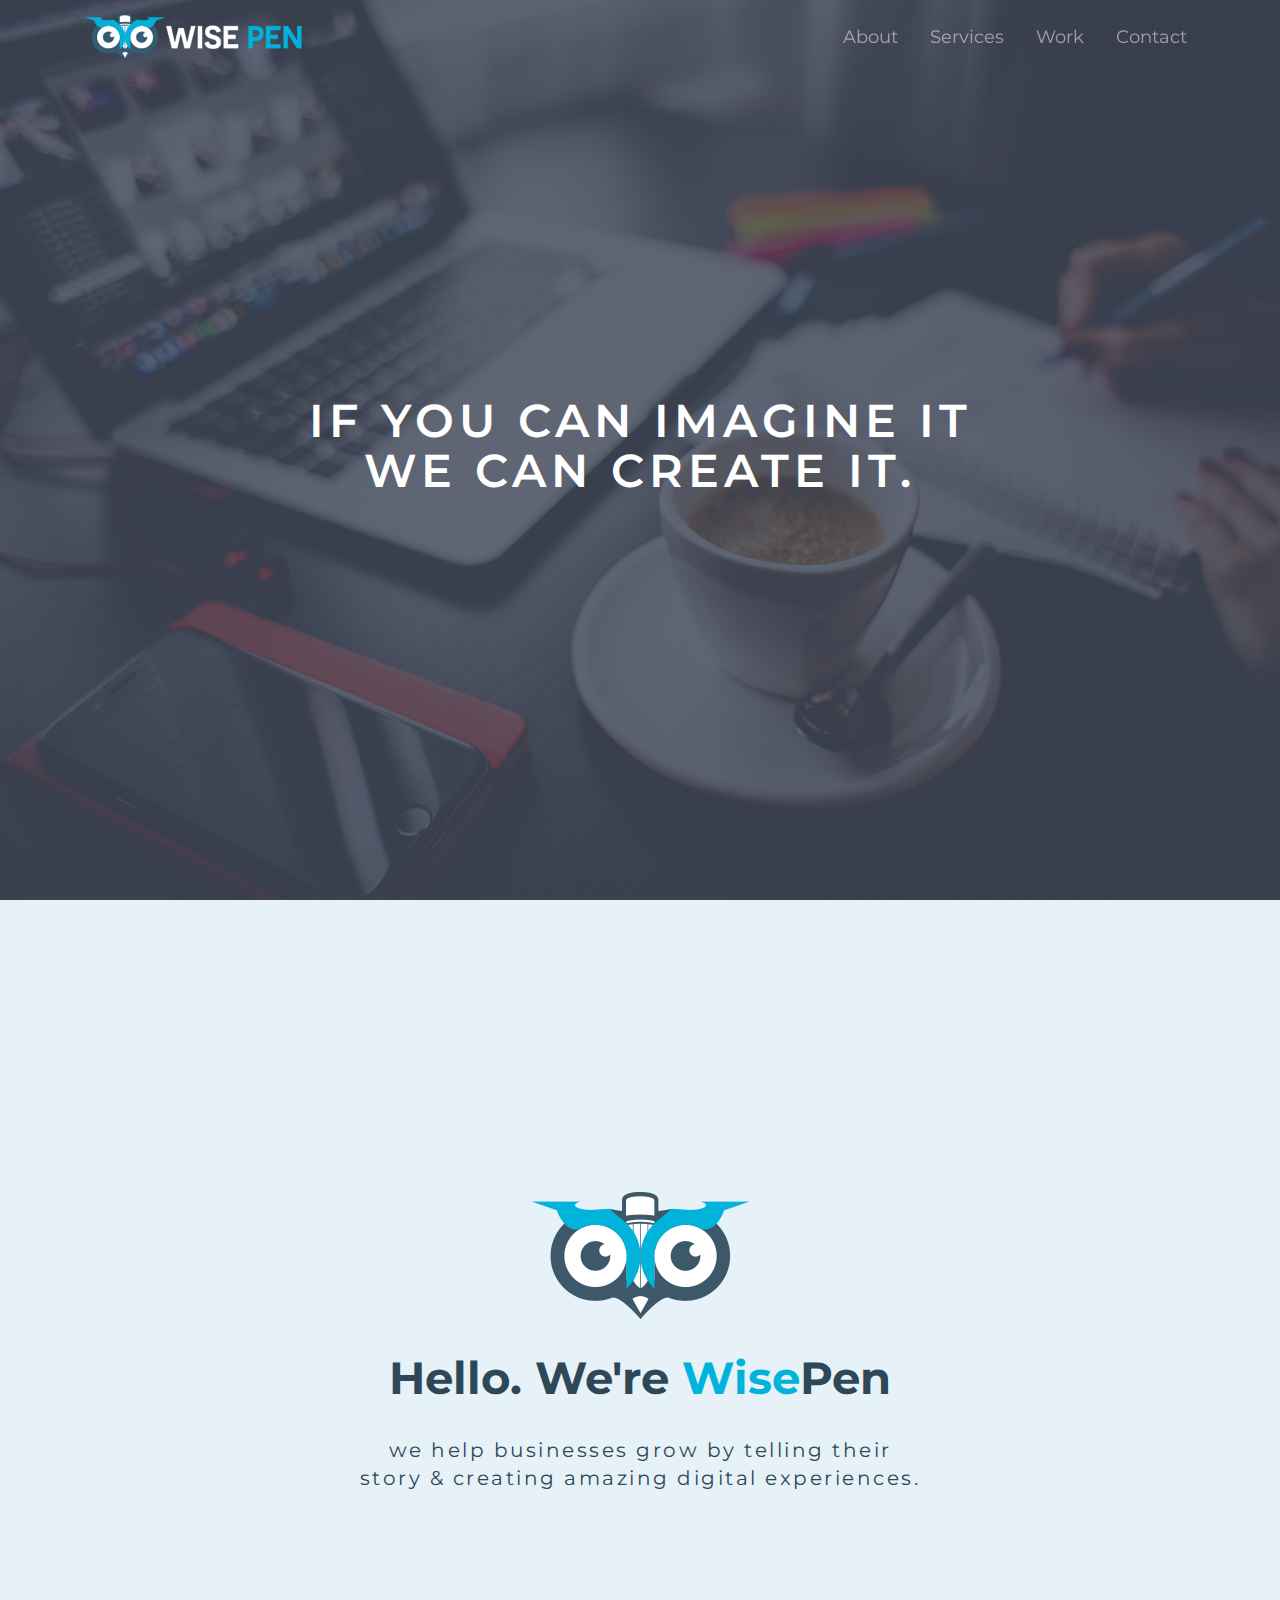
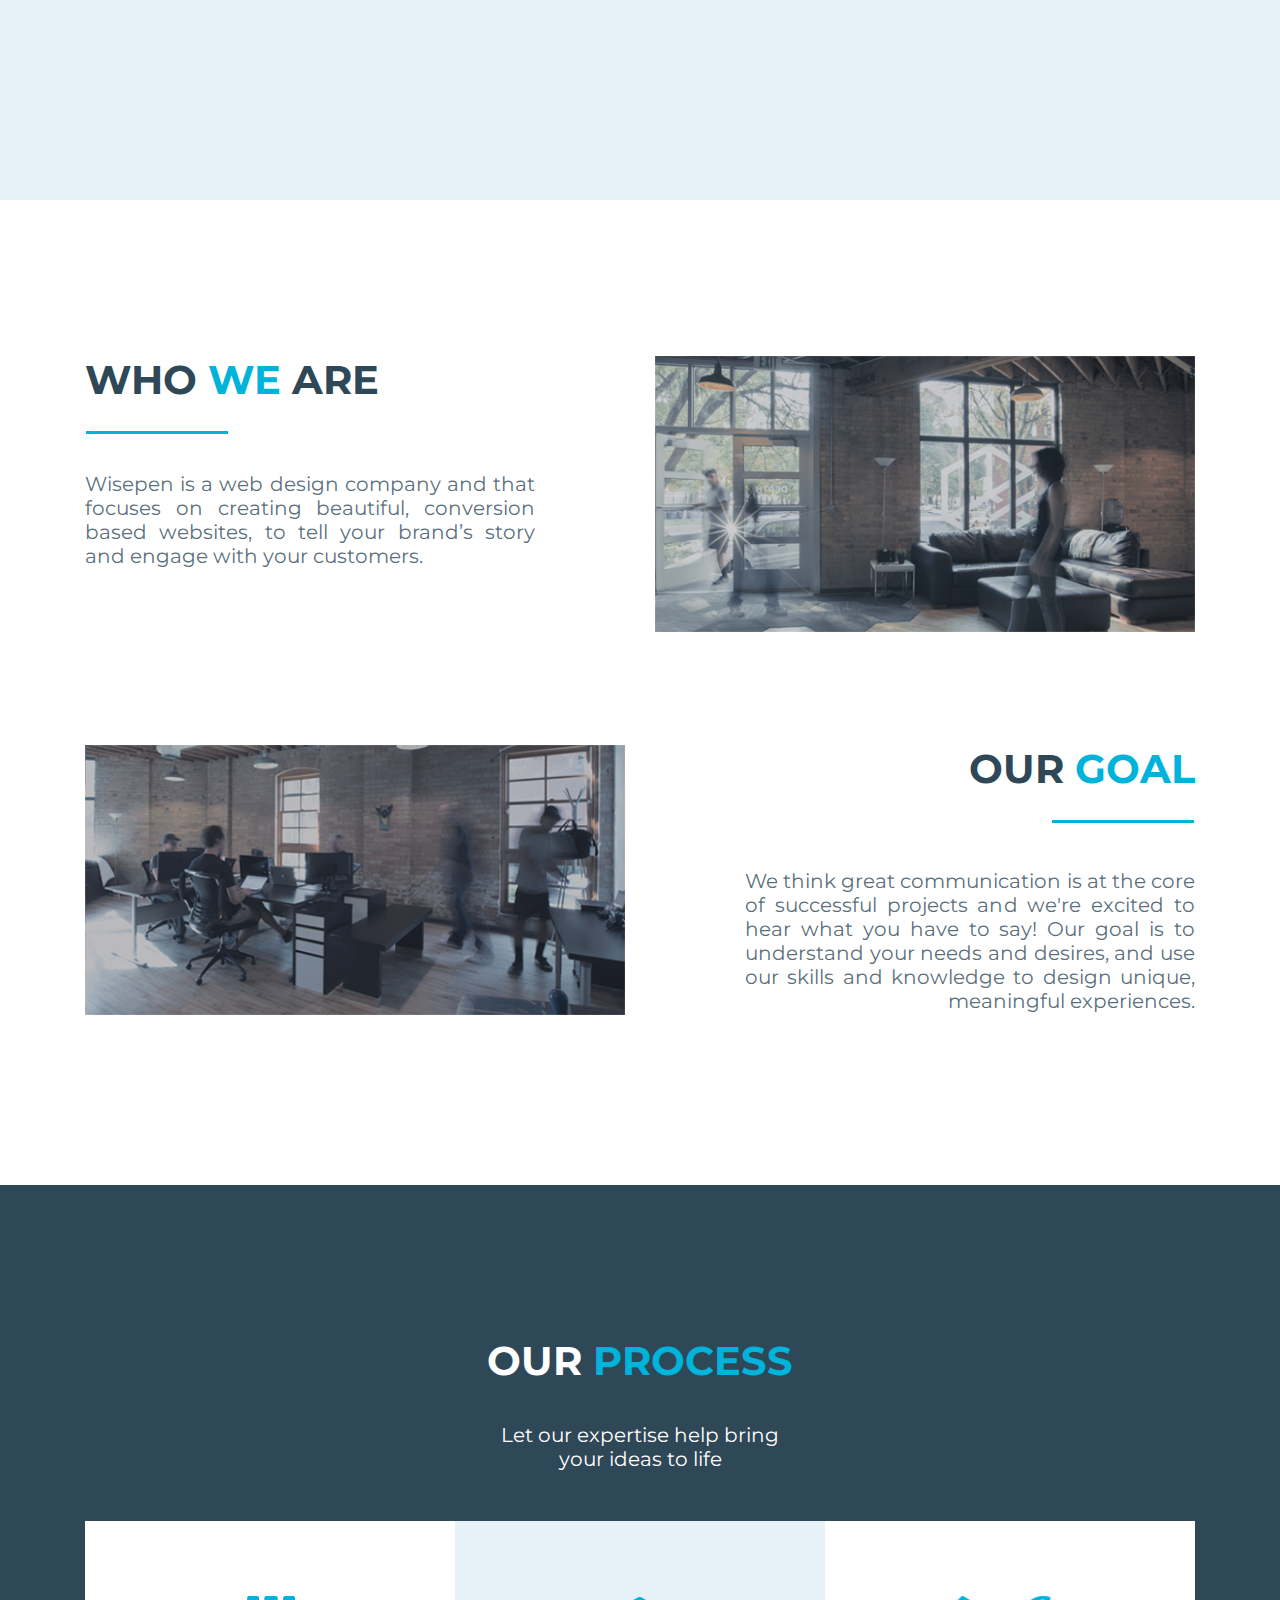
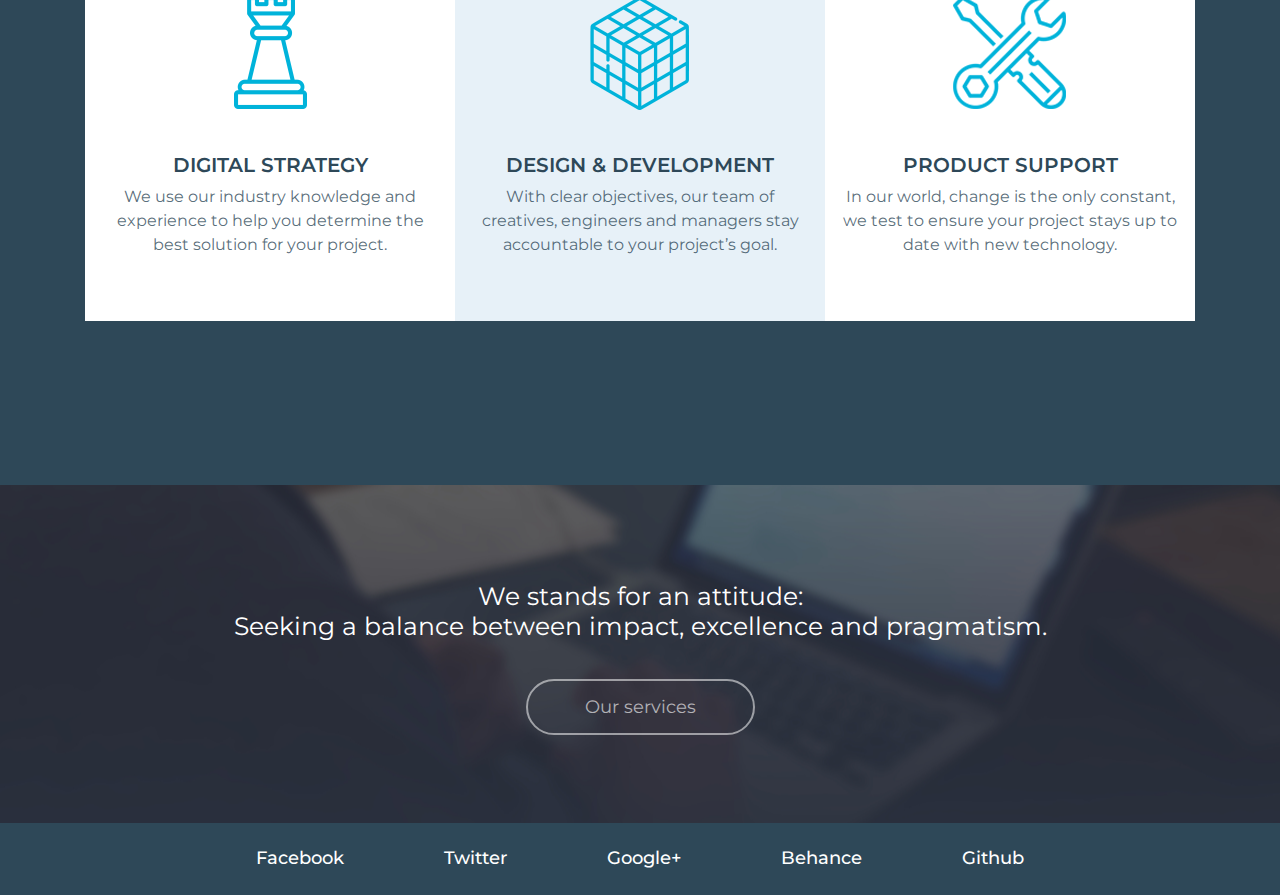
<file: index.html>
<!DOCTYPE html>
<html lang="en">

<head>
  <meta charset="UTF-8">
  <meta name="viewport" content="width=device-width, initial-scale=1.0">
  <meta http-equiv="X-UA-Compatible" content="ie=edge">
  <title>WisePen</title>
  <link rel="stylesheet" href="./css/bootstrap.min.css">
  <link rel="stylesheet" href="./css/style.css">
  <link href="https://fonts.googleapis.com/css?family=Montserrat:400,500,600,700" rel="stylesheet">
  <link rel="apple-touch-icon" sizes="57x57" href="./img/favicon/apple-icon-57x57.png">
  <link rel="apple-touch-icon" sizes="60x60" href="./img/favicon/apple-icon-60x60.png">
  <link rel="apple-touch-icon" sizes="72x72" href="./img/favicon/apple-icon-72x72.png">
  <link rel="apple-touch-icon" sizes="76x76" href="./img/favicon/apple-icon-76x76.png">
  <link rel="apple-touch-icon" sizes="114x114" href="./img/favicon/apple-icon-114x114.png">
  <link rel="apple-touch-icon" sizes="120x120" href="./img/favicon/apple-icon-120x120.png">
  <link rel="apple-touch-icon" sizes="144x144" href="./img/favicon/apple-icon-144x144.png">
  <link rel="apple-touch-icon" sizes="152x152" href="./img/favicon/apple-icon-152x152.png">
  <link rel="apple-touch-icon" sizes="180x180" href="./img/favicon/apple-icon-180x180.png">
  <link rel="icon" type="image/png" sizes="192x192" href="./img/favicon/android-icon-192x192.png">
  <link rel="icon" type="image/png" sizes="32x32" href="./img/favicon/favicon-32x32.png">
  <link rel="icon" type="image/png" sizes="96x96" href="./img/favicon/favicon-96x96.png">
  <link rel="icon" type="image/png" sizes="16x16" href="./img/favicon/favicon-16x16.png">
  <link rel="manifest" href="./img/favicon/manifest.json">
  <meta name="msapplication-TileColor" content="#ffffff">
  <meta name="msapplication-TileImage" content="./img/favicon/ms-icon-144x144.png">
  <meta name="theme-color" content="#ffffff">
</head>

<body>
  <header>
    <nav class="navbar navbar-expand-md fixed-top navbar-dark bg-dark">
      <div class="container">
        <a class="navbar-brand" href="#"><img src="./img/logo.png" alt="logo"></a>

        <button class="navbar-toggler lulu" type="button" data-toggle="collapse" data-target="#collapsibleNavbar">
          <span class="navbar-toggler-icon"></span>
          
        </button>

        <div class="collapse navbar-collapse" id="collapsibleNavbar">
          <ul class="navbar-nav ml-auto pl-sm-3 pt-0">
            <li class="nav-item pl-lg-3">
              <a class="nav-link menu" href="index.html">About</a>
            </li>
            <li class="nav-item pl-lg-3">
              <a class="nav-link" href="services.html">Services</a>
            </li>
            <li class="nav-item pl-lg-3">
              <a class="nav-link" href="work.html">Work</a>
            </li>
            <li class="nav-item pl-lg-3">
              <a class="nav-link" href="contact.html">Contact</a>
            </li>
          </ul>
        </div>
      </div>
    </nav>
  </header>

  <!-- Mở đầu trang -->
  <main>
    <section class="page1">
      <div class="container">
        <div class="row">
          <div class="col">
            <h1>IF YOU CAN IMAGINE IT<br>
              WE CAN CREATE IT.</h1>
          </div>
        </div>
      </div>
    </section>

    <section class="page2">
      <div class="container">
        <div class="row">
          <div class="col">
            <img src="./img/Logo_page2.png" alt="Logo_page2" class="img-fluid">
            <h2>Hello. We're <span>Wise</span>Pen</h2>
            <p>we help businesses grow by telling their<br>
              story & creating amazing digital experiences.</p>
          </div>
        </div>
      </div>
    </section>

    <section class="page3">
      <div class="container">
        <div class="row who">
          <div class="col-lg-6">
            <h2>WHO <span>WE</span> ARE</h2>
            <p>Wisepen is a web design company and that focuses on creating beautiful, conversion based websites, to
              tell your brand’s story and engage with your customers.</p>
          </div>
          <div class="col-lg-6 img_2">
            <img src="./img/about_2.png" alt="about_2" class="img-fluid">
          </div>
        </div>

        <div class="row goal text-right">
          <div class="col-lg-6 mb-sm-2">
            <img src="./img/about_3.png" alt="about_3" class="img-fluid">
          </div>
          <div class="col-lg-6">
            <h2>OUR <span>GOAL</span></h2>
            <p>We think great communication is at the core of successful projects and we're excited to hear what you
              have to say! Our goal is to understand your needs and desires, and use our skills and knowledge to design
              unique, meaningful experiences.</p>
          </div>
        </div>
      </div>
    </section>

    <section class="page4">
      <div class="container">
        <div class="row process">
          <div class="col">
            <h2>OUR <span>PROCESS</span></h2>
            <p>Let our expertise help bring<br>
              your ideas to life</p>
          </div>
        </div>
        <div class="row table">
          <div class="col-lg-4 table1">
            <img src="./img/strategy.png" alt="strategy" class="img-fluid">
            <h5>DIGITAL STRATEGY</h5>
            <p>We use our industry knowledge and experience to help you determine the best solution for your project.</p>
          </div>
          <div class="col-lg-4 table2">
            <img src="./img/design.png" alt="design" class="img-fluid">
            <h5>DESIGN & DEVELOPMENT</h5>
            <p>With clear objectives, our team of creatives, engineers and managers stay accountable to your project’s
              goal.</p>
          </div>
          <div class="col-lg-4 table3">
            <img src="./img/support.png" alt="support" class="img-fluid">
            <h5>PRODUCT SUPPORT</h5>
            <p>In our world, change is the only constant, we test to ensure your project stays up to date with new
              technology.</p>
          </div>
        </div>
      </div>
    </section>

    <section class="page5">
      <div class="container">
        <div class="row sentence">
          <div class="col">
            We stands for an attitude:<br>
            Seeking a balance between impact, excellence­ and pragmatism.
          </div>
        </div>
        <div class="row mt-5">
          <div class="col btn">
            <a href="services.html">Our services</a>
          </div>
        </div>
      </div>
    </section>
  </main>
  <!-- Kết thúc trang -->

  <footer class="end">
    <div class="container-fluid p-4">
    <nav>
      <ul class="nav justify-content-center">
        <li class="pl-0"><a href="#">Facebook</a></li>
        <li><a href="#">Twitter</a></li>
        <li><a href="#">Google+</a></li>
        <li><a href="#">Behance</a></li>
        <li class="pr-0"><a href="#">Github</a></li>
      </ul>
    </nav>
  </div>
  </footer>

  <script src="./js/jquery-3.3.1.slim.min.js"></script>
  <script src="./js/popper.min.js"></script>
  <script src="./js/bootstrap.min.js"></script>
  <!-- Scrolled -->
  <script>
    $(window).scroll(function () {
      $('nav').toggleClass('scrolled', $(this).scrollTop() > 5);
    });
  </script>
</body>

</html>
</file>
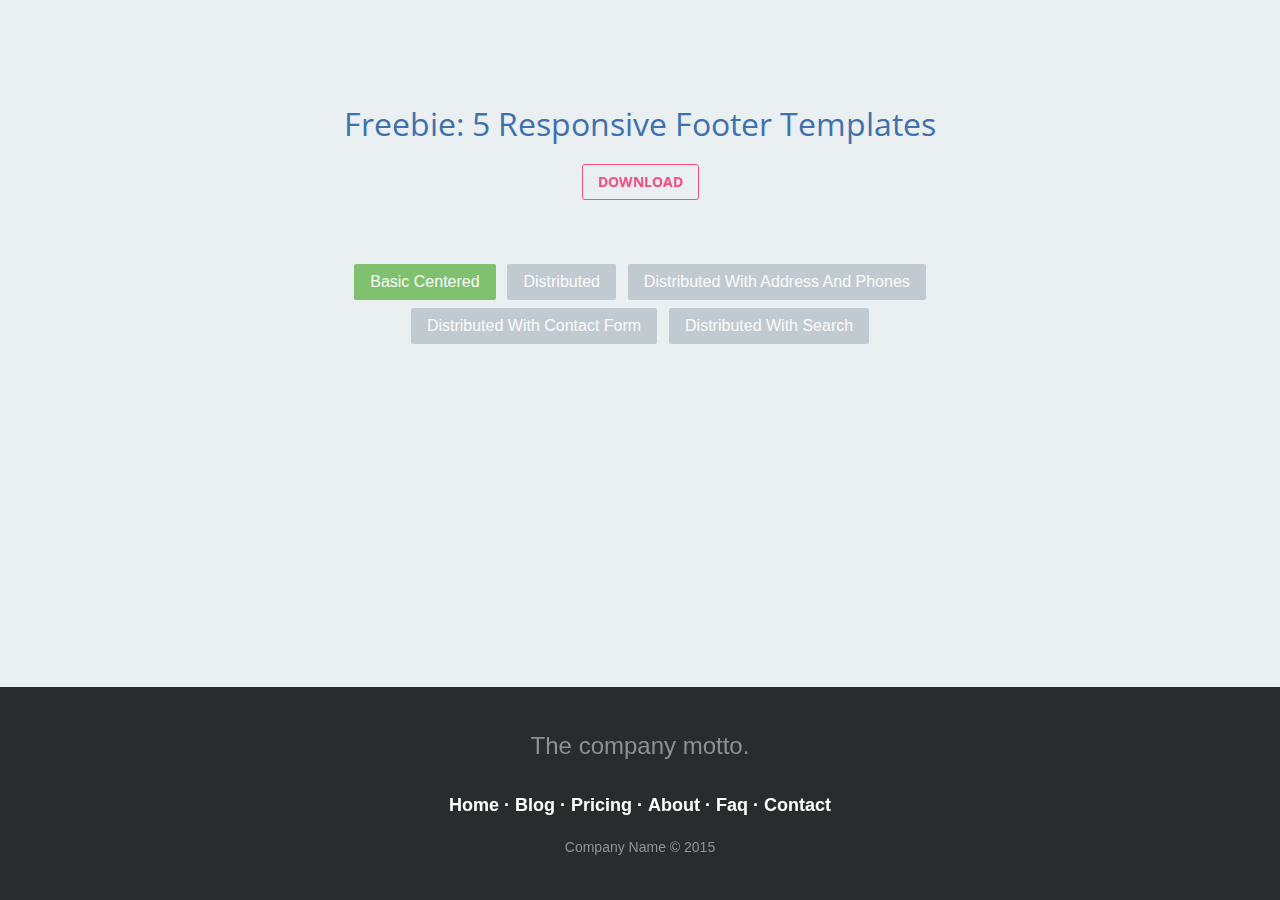
<file: freebie-footer-templates/index.html>
<!DOCTYPE html>
<html>

<head>

	<meta charset="utf-8">
	<meta http-equiv="X-UA-Compatible" content="IE=edge">
	<meta name="viewport" content="width=device-width, initial-scale=1">
	<meta name="keywords" content="footer, basic, centered, links" />

	<title>Basic, Centered Footer</title>

	<link rel="stylesheet" href="css/demo.css">
	<link rel="stylesheet" href="css/footer-basic-centered.css">

</head>

	<body>

		<header>

			<h1>Freebie: 5 Responsive Footer Templates</h1>
			<h2><a href="http://tutorialzine.com/2015/01/freebie-5-responsive-footer-templates/">Download</a></h2>

			<ul>
				<li><a href="index.html" class="active">Basic Centered</a></li>
				<li><a href="footer-distributed.html">Distributed</a></li>
				<li><a href="footer-distributed-with-address-and-phones.html">Distributed With Address And Phones</a></li>
				<li><a href="footer-distributed-with-contact-form.html">Distributed With Contact Form</a></li>
				<li><a href="footer-distributed-with-search.html">Distributed With Search</a></li>
			</ul>

		</header>

		<!-- The content of your page would go here. -->

		<footer class="footer-basic-centered">

			<p class="footer-company-motto">The company motto.</p>

			<p class="footer-links">
				<a href="#">Home</a>
				·
				<a href="#">Blog</a>
				·
				<a href="#">Pricing</a>
				·
				<a href="#">About</a>
				·
				<a href="#">Faq</a>
				·
				<a href="#">Contact</a>
			</p>

			<p class="footer-company-name">Company Name &copy; 2015</p>

		</footer>

	</body>

</html>
</file>
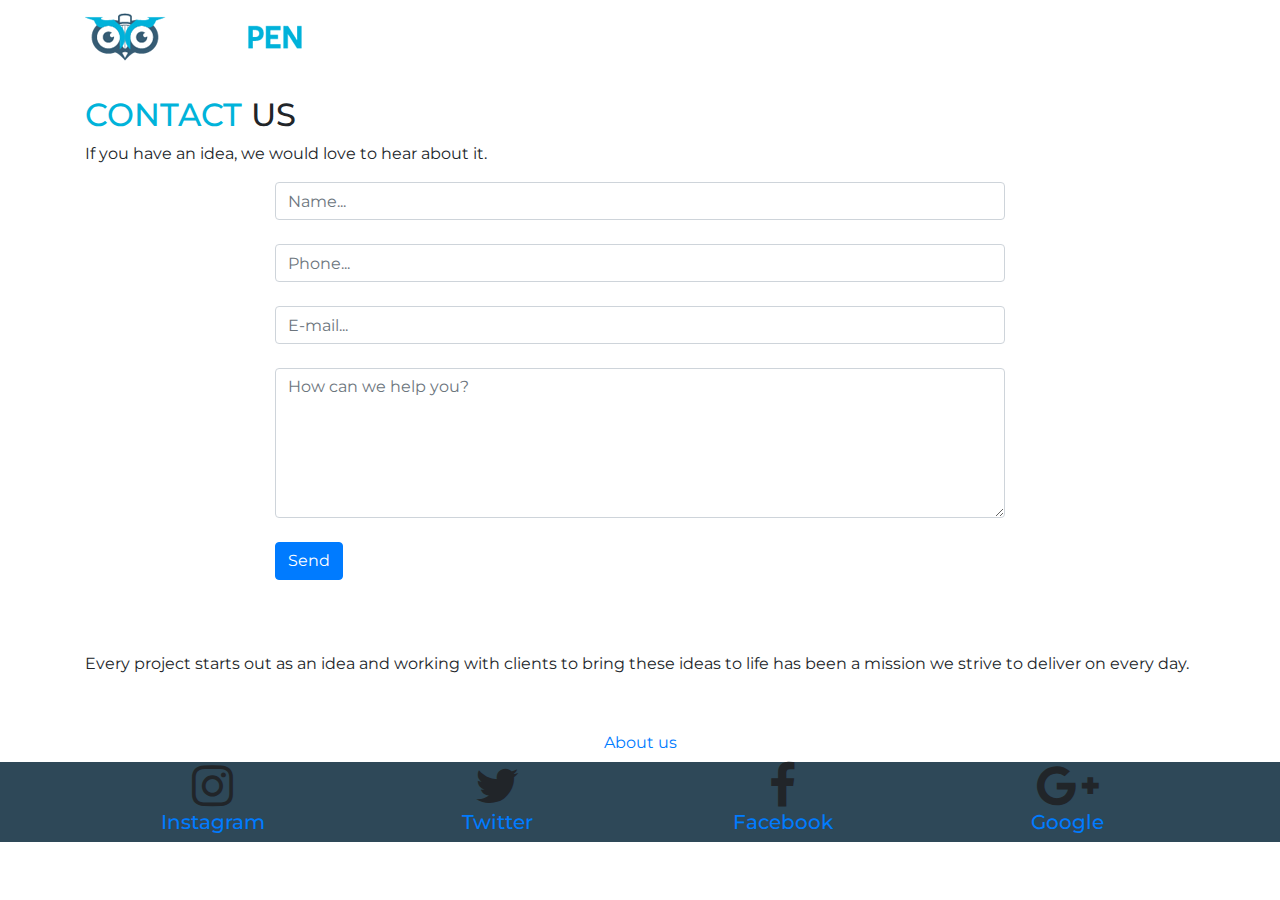
<file: contact.html>
<!DOCTYPE html>
<html lang="en">

<head>
  <meta charset="UTF-8">
  <meta name="viewport" content="width=device-width, initial-scale=1.0">
  <meta http-equiv="X-UA-Compatible" content="ie=edge">
  <title>WisePen</title>
  <link rel="stylesheet" href="./css/bootstrap.min.css">
  <link rel="stylesheet" href="./css/style.css">
  <link rel="stylesheet" href="https://cdnjs.cloudflare.com/ajax/libs/font-awesome/4.7.0/css/font-awesome.min.css">
  <link href="https://fonts.googleapis.com/css?family=Montserrat:400,500,600,700" rel="stylesheet">
  <link rel="apple-touch-icon" sizes="57x57" href="./img/favicon/apple-icon-57x57.png">
  <link rel="apple-touch-icon" sizes="60x60" href="./img/favicon/apple-icon-60x60.png">
  <link rel="apple-touch-icon" sizes="72x72" href="./img/favicon/apple-icon-72x72.png">
  <link rel="apple-touch-icon" sizes="76x76" href="./img/favicon/apple-icon-76x76.png">
  <link rel="apple-touch-icon" sizes="114x114" href="./img/favicon/apple-icon-114x114.png">
  <link rel="apple-touch-icon" sizes="120x120" href="./img/favicon/apple-icon-120x120.png">
  <link rel="apple-touch-icon" sizes="144x144" href="./img/favicon/apple-icon-144x144.png">
  <link rel="apple-touch-icon" sizes="152x152" href="./img/favicon/apple-icon-152x152.png">
  <link rel="apple-touch-icon" sizes="180x180" href="./img/favicon/apple-icon-180x180.png">
  <link rel="icon" type="image/png" sizes="192x192" href="./img/favicon/android-icon-192x192.png">
  <link rel="icon" type="image/png" sizes="32x32" href="./img/favicon/favicon-32x32.png">
  <link rel="icon" type="image/png" sizes="96x96" href="./img/favicon/favicon-96x96.png">
  <link rel="icon" type="image/png" sizes="16x16" href="./img/favicon/favicon-16x16.png">
  <link rel="manifest" href="./img/favicon/manifest.json">
  <meta name="msapplication-TileColor" content="#ffffff">
  <meta name="msapplication-TileImage" content="./img/favicon/ms-icon-144x144.png">
  <meta name="theme-color" content="#ffffff">
</head>

<body>
  <header>
    <nav class="navbar navbar-expand-md fixed-top navbar-dark bg-dark">
      <div class="container">
        <a class="navbar-brand" href="#"><img src="./img/logo.png" alt="logo"></a>

        <button class="navbar-toggler lulu" type="button" data-toggle="collapse" data-target="#collapsibleNavbar">
          <span class="navbar-toggler-icon"></span>

        </button>

        <div class="collapse navbar-collapse" id="collapsibleNavbar">
          <ul class="navbar-nav ml-auto pl-sm-3 pt-0">
            <li class="nav-item pl-lg-3">
              <a class="nav-link menu" href="index.html">About</a>
            </li>
            <li class="nav-item pl-lg-3">
              <a class="nav-link" href="services.html">Services</a>
            </li>
            <li class="nav-item pl-lg-3">
              <a class="nav-link" href="work.html">Work</a>
            </li>
            <li class="nav-item pl-lg-3">
              <a class="nav-link" href="contact.html">Contact</a>
            </li>
          </ul>
        </div>
      </div>
    </nav>
  </header>

  <!-- Mở đầu trang -->
  <main>
    <section class="page4_1">
      <div class="container mt-5 py-md-5">
        <div class="row">
          <div class="col">
            <h2><span>CONTACT</span> US</h2>
            <p>If you have an idea, we would
              love to hear about it.</p>
          </div>
        </div>
        <div class="row">
          <div class="col-8 offset-2">
            <form action="/post" method="post">
              <input class="form-control" name="name" placeholder="Name..." /><br />
              <input class="form-control" name="phone" placeholder="Phone..." /><br />
              <input class="form-control" name="email" placeholder="E-mail..." /><br />
              <textarea class="form-control" name="text" placeholder="How can we help you?" style="height:150px;"></textarea><br />
              <input class="btn btn-primary" type="submit" value="Send" /><br /><br />
            </form>
          </div>
    </section>

    <section class="page4_2">
      <div class="container">
        <div class="row sentence">
          <div class="col">
            Every project starts out as an idea and working with clients to bring
            these ideas to life has been a mission we strive to deliver on every day.
          </div>
        </div>
        <div class="row mt-5">
          <div class="col btn">
            <a href="index.html">About us</a>
          </div>
        </div>
      </div>
    </section>
  </main>
  <!-- Kết thúc trang -->

  <footer class="end">
    <div class="box">
      <div class="container">
        <div class="row">

          <div class="col-lg-3 col-md-3 col-sm-3 col-xs-12">

            <div class="box-part text-center">

              <i class="fa fa-instagram fa-3x" aria-hidden="true"></i>

              <div class="title">
                <h5><a href="">Instagram</a></h5>
              </div>
            </div>
          </div>

          <div class="col-lg-3 col-md-3 col-sm-3 col-xs-12">

            <div class="box-part text-center">

              <i class="fa fa-twitter fa-3x" aria-hidden="true"></i>

              <div class="title">
                <h5><a href="">Twitter</a></h5>
              </div>
            </div>
          </div>

          <div class="col-lg-3 col-md-3 col-sm-3 col-xs-12">
            <div class="box-part text-center">
              <i class="fa fa-facebook fa-3x" aria-hidden="true"></i>
              <div class="title">
                <h5><a href="">Facebook</a></h5>
              </div>
            </div>
          </div>

          <div class="col-lg-3 col-md-3 col-sm-3 col-xs-12">
            <div class="box-part text-center">
              <i class="fa fa-google-plus fa-3x" aria-hidden="true"></i>
              <div class="title">
                <h5><a href="">Google</a></h5>
              </div>
            </div>
          </div>
  </footer>

  <script src="./js/jquery-3.3.1.slim.min.js"></script>
  <script src="./js/popper.min.js"></script>
  <script src="./js/bootstrap.min.js"></script>
  <!-- Scrolled -->
  <script>
    $(window).scroll(function () {
      $('nav').toggleClass('scrolled', $(this).scrollTop() > 5);
    });
  </script>
</body>

</html>
</file>
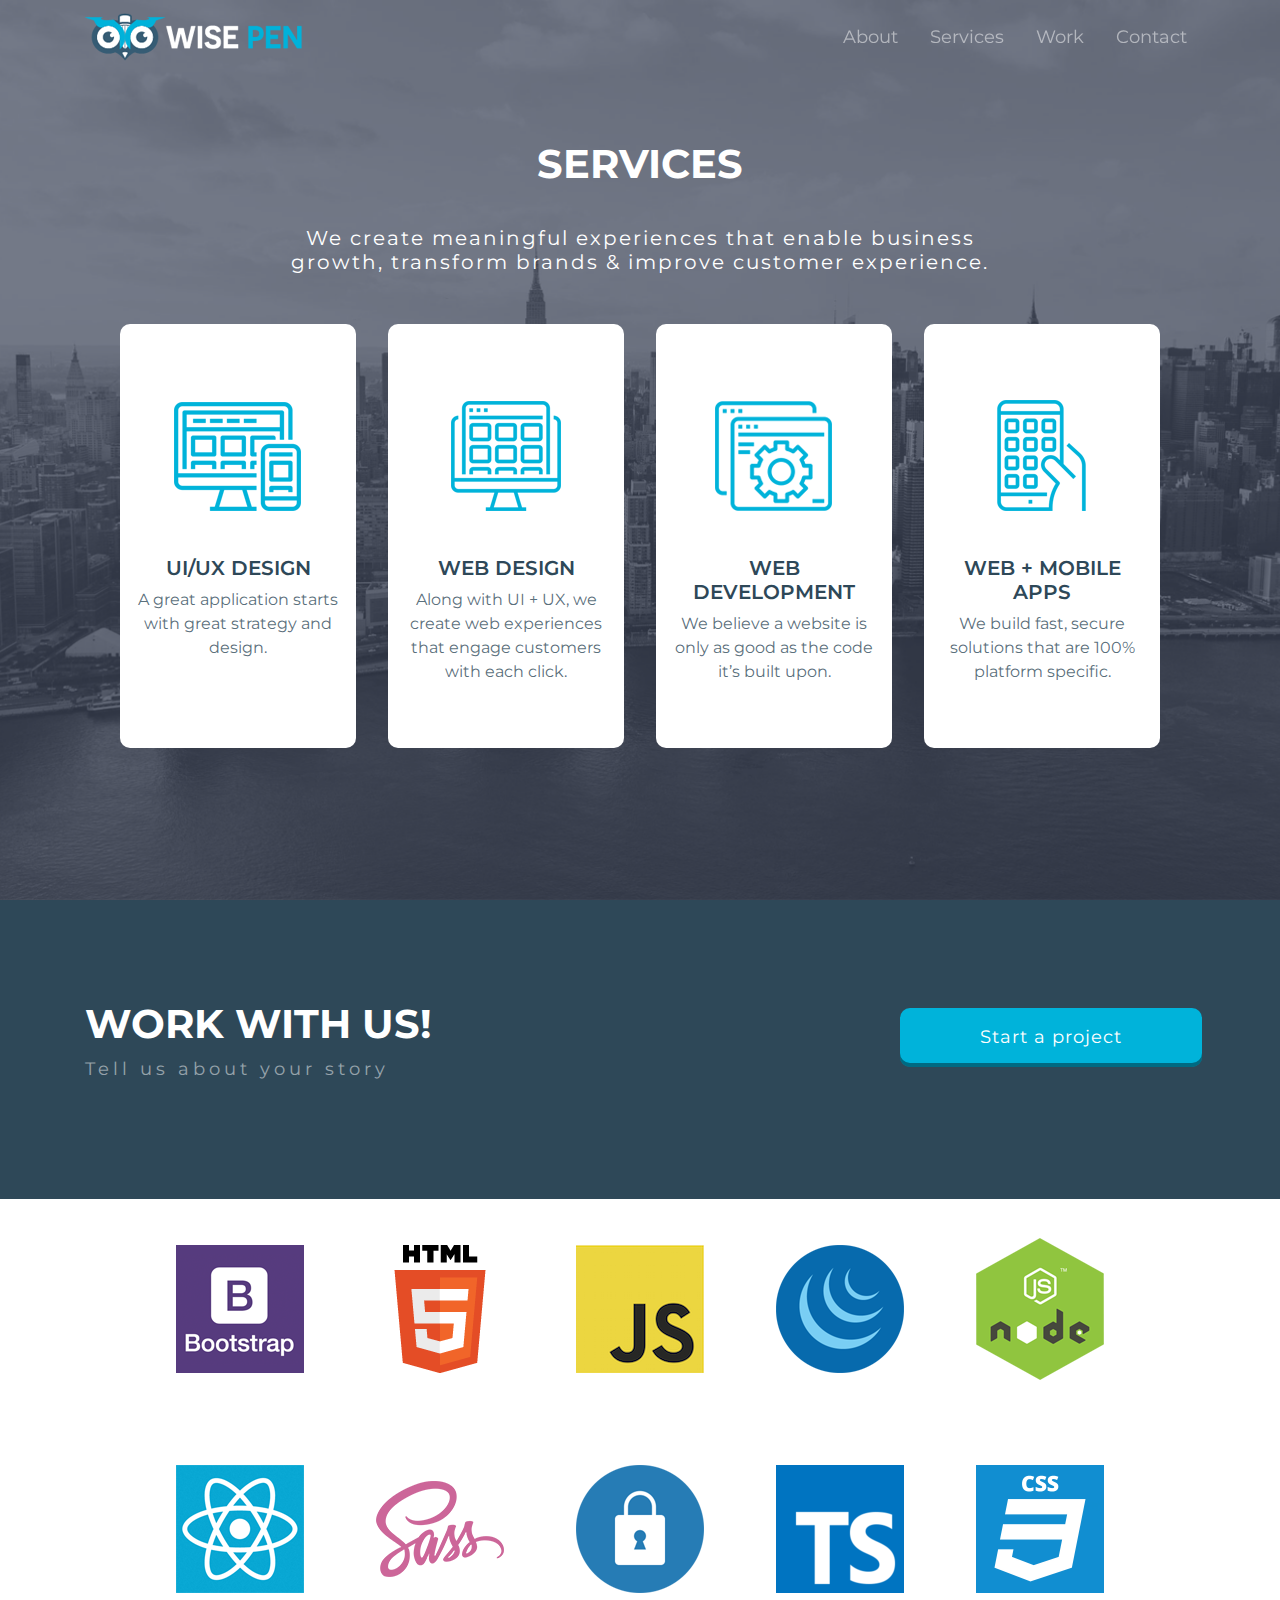
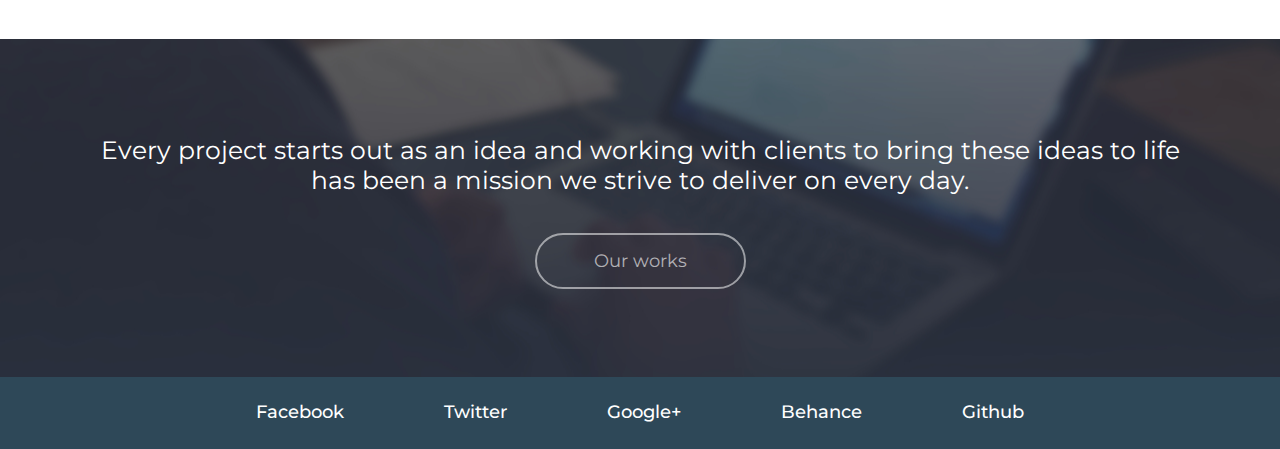
<file: services.html>
<!DOCTYPE html>
<html lang="en">

<head>
    <meta charset="UTF-8">
    <meta name="viewport" content="width=device-width, initial-scale=1.0">
    <meta http-equiv="X-UA-Compatible" content="ie=edge">
    <title>WisePen</title>
    <link rel="stylesheet" href="./css/bootstrap.min.css">
    <link rel="stylesheet" href="./css/style.css">
    <link rel="shortcut icon" href="./img/Untitled-2.png">
    <link href="https://fonts.googleapis.com/css?family=Montserrat:400,500,600,700" rel="stylesheet">
    <link rel="apple-touch-icon" sizes="57x57" href="./img/favicon/apple-icon-57x57.png">
    <link rel="apple-touch-icon" sizes="60x60" href="./img/favicon/apple-icon-60x60.png">
    <link rel="apple-touch-icon" sizes="72x72" href="./img/favicon/apple-icon-72x72.png">
    <link rel="apple-touch-icon" sizes="76x76" href="./img/favicon/apple-icon-76x76.png">
    <link rel="apple-touch-icon" sizes="114x114" href="./img/favicon/apple-icon-114x114.png">
    <link rel="apple-touch-icon" sizes="120x120" href="./img/favicon/apple-icon-120x120.png">
    <link rel="apple-touch-icon" sizes="144x144" href="./img/favicon/apple-icon-144x144.png">
    <link rel="apple-touch-icon" sizes="152x152" href="./img/favicon/apple-icon-152x152.png">
    <link rel="apple-touch-icon" sizes="180x180" href="./img/favicon/apple-icon-180x180.png">
    <link rel="icon" type="image/png" sizes="192x192" href="./img/favicon/android-icon-192x192.png">
    <link rel="icon" type="image/png" sizes="32x32" href="./img/favicon/favicon-32x32.png">
    <link rel="icon" type="image/png" sizes="96x96" href="./img/favicon/favicon-96x96.png">
    <link rel="icon" type="image/png" sizes="16x16" href="./img/favicon/favicon-16x16.png">
    <link rel="manifest" href="./img/favicon/manifest.json">
    <meta name="msapplication-TileColor" content="#ffffff">
    <meta name="msapplication-TileImage" content="./img/favicon/ms-icon-144x144.png">
    <meta name="theme-color" content="#ffffff">
</head>

<body>
    <header>
        <nav class="navbar navbar-expand-md fixed-top navbar-dark bg-dark">
            <div class="container">
                <a class="navbar-brand" href="#"><img src="./img/logo.png" alt="logo"></a>

                <button class="navbar-toggler lulu" type="button" data-toggle="collapse" data-target="#collapsibleNavbar">
                    <span class="navbar-toggler-icon"></span>
                </button>

                <div class="collapse navbar-collapse" id="collapsibleNavbar">
                    <ul class="navbar-nav ml-auto pl-sm-3 pt-0">
                        <li class="nav-item pl-lg-3">
                            <a class="nav-link menu" href="index.html">About</a>
                        </li>
                        <li class="nav-item pl-lg-3">
                            <a class="nav-link" href="services.html">Services</a>
                        </li>
                        <li class="nav-item pl-lg-3">
                            <a class="nav-link" href="work.html">Work</a>
                        </li>
                        <li class="nav-item pl-lg-3">
                            <a class="nav-link" href="contact.html">Contact</a>
                        </li>
                    </ul>
                </div>
            </div>
        </nav>
    </header>

    <!-- Mở đầu trang -->
    <main>
        <section class="page1_2">
            <div class="container text-center">
                <div class="row">
                    <div class="col service">
                        <h2>SERVICES</h2>
                        <p>We create meaningful experiences that enable business<br>
                            growth, transform brands & improve customer experience.</p>
                    </div>
                </div>
                <div class="row service_menu">
                    <div class="col menu1 ml-lg-0">
                        <img src="./img/services1.png" class="img-fluid" alt="services1">
                        <h5>UI/UX DESIGN</h5>
                        <p>A great application starts with great strategy and design.</p>
                    </div>
                    <div class="col menu2">
                        <img src="./img/services2.png" class="img-fluid" alt="services2">
                        <h5>WEB DESIGN</h5>
                        <p>Along with UI + UX, we create web
                        experiences that engage customers with each click.</p>
                    </div>
                    <div class="col menu3">
                        <img src="./img/services3.png" class="img-fluid" alt="services3">
                        <h5>WEB DEVELOPMENT</h5>
                        <p>We believe a website is only as good as the code it’s built upon.</p>
                    </div>
                    <div class="col menu4 mr-lg-0">
                        <img src="./img/services4.png" class="img-fluid" alt="services4">
                        <h5>WEB + MOBILE APPS</h5>
                        <p>We build fast, secure solutions that are 100% platform specific.</p>
                    </div>
                </div>
            </div>
        </section>

        <section class="page2_2">
            <div class="container">
                <div class="row">
                    <div class="col go_pro">
                        <h2>WORK WITH US!</h2>
                        <p>Tell us about your story</p>
                    </div>
                    <div class="col text-right p-2">
                        <a class=" btn linka" href="contact.html">Start a project</a>
                    </div>
                </div>
            </div>
        </section>

        <section class="page3_2">
            <div class="container">
                <div class="row justify-content-center">
                    <ul class="nav">
                        <li><img src="./img/logo/bootstrap.png" alt=""></li>
                        <li><img src="./img/logo/html.png" alt=""></li>
                        <li><img src="./img/logo/javascript.png" alt=""></li>
                        <li><img src="./img/logo/jquery-icon.png" alt=""></li>
                        <li><img src="./img/logo/nodejs_logo.png" alt=""></li>
                    </ul>
                </div>
                <div class="row justify-content-center">
                    <ul class="nav">
                        <li><img src="./img/logo/reactjsday-social.png" alt=""></li>
                        <li><img src="./img/logo/sass.png" alt=""></li>
                        <li><img src="./img/logo/security.png" alt=""></li>
                        <li><img src="./img/logo/ts.png" alt=""></li>
                        <li><img src="./img/logo/css.png" alt=""></li>
                    </ul>
                </div>
            </div>
        </section>

        <section class="page5">
            <div class="container">
              <div class="row sentence">
                <div class="col">
                    Every project starts out as an idea and working with clients to bring
                    these ideas to life has been a mission we strive to deliver on every day.
                </div>
              </div>
              <div class="row mt-5">
                <div class="col btn">
                  <a href="work.html">Our works</a>
                </div>
              </div>
            </div>
          </section>

    </main>
    <!-- Kết thúc trang -->

    <footer class="end">
        <div class="container-fluid p-4">
            <nav>
                <ul class="nav justify-content-center">
                    <li class="pl-0"><a href="#">Facebook</a></li>
                    <li><a href="#">Twitter</a></li>
                    <li><a href="#">Google+</a></li>
                    <li><a href="#">Behance</a></li>
                    <li class="pr-0"><a href="#">Github</a></li>
                </ul>
            </nav>
        </div>
    </footer>

    <script src="./js/jquery-3.3.1.slim.min.js"></script>
    <script src="./js/popper.min.js"></script>
    <script src="./js/bootstrap.min.js"></script>
    <!-- Scrolled -->
    <script>
        $(window).scroll(function () {
            $('nav').toggleClass('scrolled', $(this).scrollTop() > 5);
        });
    </script>
</body>

</html>
</file>
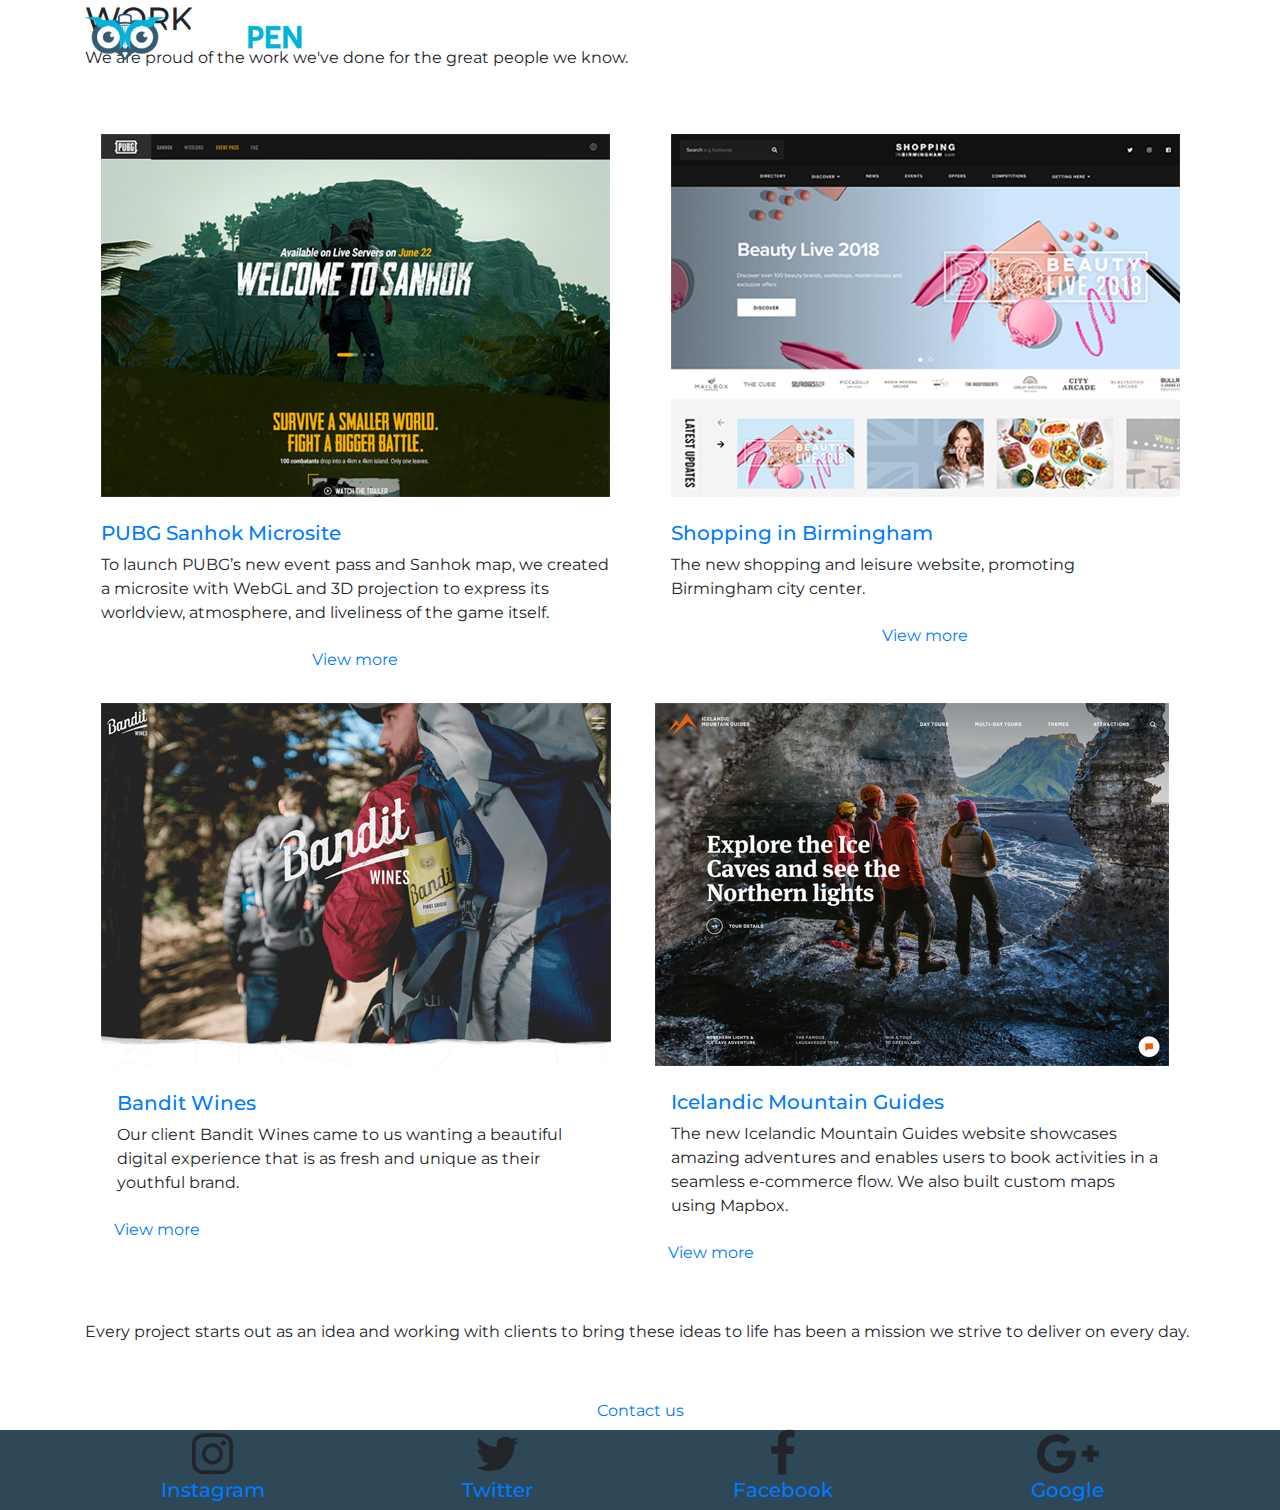
<file: work.html>
<!DOCTYPE html>
<html lang="en">

<head>
  <meta charset="UTF-8">
  <meta name="viewport" content="width=device-width, initial-scale=1.0">
  <meta http-equiv="X-UA-Compatible" content="ie=edge">
  <title>WisePen</title>
  <link rel="stylesheet" href="./css/bootstrap.min.css">
  <link rel="stylesheet" href="./css/style.css">
  <link rel="stylesheet" href="https://cdnjs.cloudflare.com/ajax/libs/font-awesome/4.7.0/css/font-awesome.min.css">
  <link href="https://fonts.googleapis.com/css?family=Montserrat:400,500,600,700" rel="stylesheet">
  <link rel="apple-touch-icon" sizes="57x57" href="./img/favicon/apple-icon-57x57.png">
  <link rel="apple-touch-icon" sizes="60x60" href="./img/favicon/apple-icon-60x60.png">
  <link rel="apple-touch-icon" sizes="72x72" href="./img/favicon/apple-icon-72x72.png">
  <link rel="apple-touch-icon" sizes="76x76" href="./img/favicon/apple-icon-76x76.png">
  <link rel="apple-touch-icon" sizes="114x114" href="./img/favicon/apple-icon-114x114.png">
  <link rel="apple-touch-icon" sizes="120x120" href="./img/favicon/apple-icon-120x120.png">
  <link rel="apple-touch-icon" sizes="144x144" href="./img/favicon/apple-icon-144x144.png">
  <link rel="apple-touch-icon" sizes="152x152" href="./img/favicon/apple-icon-152x152.png">
  <link rel="apple-touch-icon" sizes="180x180" href="./img/favicon/apple-icon-180x180.png">
  <link rel="icon" type="image/png" sizes="192x192" href="./img/favicon/android-icon-192x192.png">
  <link rel="icon" type="image/png" sizes="32x32" href="./img/favicon/favicon-32x32.png">
  <link rel="icon" type="image/png" sizes="96x96" href="./img/favicon/favicon-96x96.png">
  <link rel="icon" type="image/png" sizes="16x16" href="./img/favicon/favicon-16x16.png">
  <link rel="manifest" href="./img/favicon/manifest.json">
  <meta name="msapplication-TileColor" content="#ffffff">
  <meta name="msapplication-TileImage" content="./img/favicon/ms-icon-144x144.png">
  <meta name="theme-color" content="#ffffff">
</head>

<body>
  <header>
    <nav class="navbar navbar-expand-md fixed-top navbar-dark bg-dark">
      <div class="container">
        <a class="navbar-brand" href="#"><img src="./img/logo.png" alt="logo"></a>

        <button class="navbar-toggler lulu" type="button" data-toggle="collapse" data-target="#collapsibleNavbar">
          <span class="navbar-toggler-icon"></span>

        </button>

        <div class="collapse navbar-collapse" id="collapsibleNavbar">
          <ul class="navbar-nav ml-auto pl-sm-3 pt-0">
            <li class="nav-item pl-lg-3">
              <a class="nav-link menu" href="index.html">About</a>
            </li>
            <li class="nav-item pl-lg-3">
              <a class="nav-link" href="services.html">Services</a>
            </li>
            <li class="nav-item pl-lg-3">
              <a class="nav-link" href="work.html">Work</a>
            </li>
            <li class="nav-item pl-lg-3">
              <a class="nav-link" href="contact.html">Contact</a>
            </li>
          </ul>
        </div>
      </div>
    </nav>
  </header>

  <!-- Mở đầu trang -->
  <main>
    <section class="page3_1">
      <div class="container">
        <div class="row">
          <div class="service col">
            <h2>WORK</h2>
            <p>We are proud of the work we've done
              for the great people we know.</p>
          </div>
        </div>
      </div>
    </section>

    <section class="page3_2 py-5">
      <div class="container">
        <div class="row">
          <div class="col-md-6 col-lg-6 col-xs-12 website">
            <img class="img-fluid" src="./img/website1.png" alt="">
            <h5 class="mt-4 text-left px-3"><a href="">PUBG Sanhok Microsite</a></h5>
            <p class="text-left px-3">To launch PUBG’s new event pass and Sanhok map, we created a microsite with WebGL
              and 3D projection to express its worldview, atmosphere, and liveliness of the game itself.</p>

            <div class="btn"><a href="">View more</a></div>
          </div>
          <div class="col-md-6 col-lg-6 col-xs-12 website">
            <img class="img-fluid" src="./img/website2.png" alt="">
            <h5 class="mt-4 text-left px-3"><a href="">Shopping in Birmingham</a></h5>
            <p class="text-left px-3">The new shopping and leisure website, promoting Birmingham city center.</p>

            <div class="btn"><a href="">View more</a></div>
          </div>
        </div>
        <div class="row mt-4 text-left px-3">
          <div class="col-md-6 col-lg-6 col-xs-12 website">
            <img class="img-fluid" src="./img/website3.png" alt="">
            <h5 class="mt-4 text-left px-3"><a href="">Bandit Wines</a></h5>
            <p class="text-left px-3">Our client Bandit Wines came to us wanting a beautiful digital experience that is
              as fresh and unique as their youthful brand.</p>

            <div class="btn"><a href="">View more</a></div>
          </div>
          <div class="col-md-6 col-lg-6 col-xs-12 website">
            <img class="img-fluid" src="./img/website4.png" alt="">
            <h5 class="mt-4 text-left px-3"><a href="">Icelandic Mountain Guides</a></h5>
            <p class="text-left px-3">The new Icelandic Mountain Guides website showcases amazing adventures and
              enables users to book activities in a seamless e-commerce flow. We also built custom maps using Mapbox.</p>

            <div class="btn"><a href="">View more</a></div>
          </div>
        </div>
      </div>
    </section>
  </main>

  <section class="page2_3">
    <div class="container">
      <div class="row sentence">
        <div class="col">
          Every project starts out as an idea and working with clients to bring
          these ideas to life has been a mission we strive to deliver on every day.
        </div>
      </div>
      <div class="row mt-5">
        <div class="col btn">
          <a href="contact.html">Contact us</a>
        </div>
      </div>
    </div>
  </section>
  <!-- Kết thúc trang -->

  <footer class="end">
    <div class="box">
      <div class="container">
        <div class="row">

          <div class="col-lg-3 col-md-3 col-sm-3 col-xs-12">

            <div class="box-part text-center">

              <i class="fa fa-instagram fa-3x" aria-hidden="true"></i>

              <div class="title">
                <h5><a href="">Instagram</a></h5>
              </div>
            </div>
          </div>

          <div class="col-lg-3 col-md-3 col-sm-3 col-xs-12">

            <div class="box-part text-center">

              <i class="fa fa-twitter fa-3x" aria-hidden="true"></i>

              <div class="title">
                <h5><a href="">Twitter</a></h5>
              </div>
            </div>
          </div>

          <div class="col-lg-3 col-md-3 col-sm-3 col-xs-12">
            <div class="box-part text-center">
              <i class="fa fa-facebook fa-3x" aria-hidden="true"></i>
              <div class="title">
                <h5><a href="">Facebook</a></h5>
              </div>
            </div>
          </div>

          <div class="col-lg-3 col-md-3 col-sm-3 col-xs-12">
            <div class="box-part text-center">
              <i class="fa fa-google-plus fa-3x" aria-hidden="true"></i>
              <div class="title">
                <h5><a href="">Google</a></h5>
              </div>
            </div>
          </div>
  </footer>

  <script src="./js/jquery-3.3.1.slim.min.js"></script>
  <script src="./js/popper.min.js"></script>
  <script src="./js/bootstrap.min.js"></script>
  <!-- Scrolled -->
  <script>
    $(window).scroll(function () {
      $('nav').toggleClass('scrolled', $(this).scrollTop() > 5);
    });
  </script>
</body>

</html>
</file>
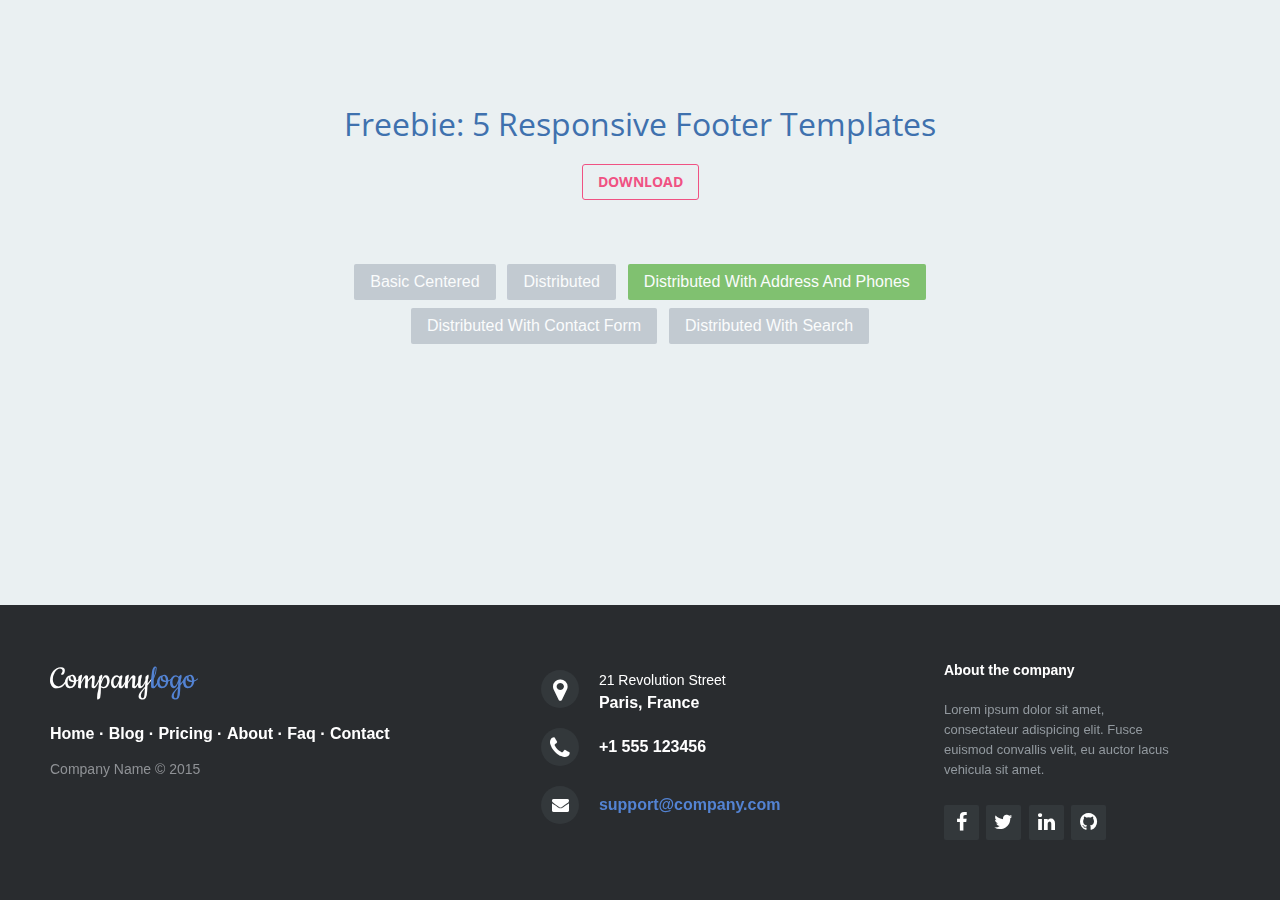
<file: freebie-footer-templates/footer-distributed-with-address-and-phones.html>
<!DOCTYPE html>
<html>

<head>

	<meta charset="utf-8">
	<meta http-equiv="X-UA-Compatible" content="IE=edge">
	<meta name="viewport" content="width=device-width, initial-scale=1">
	<meta name="keywords" content="footer, address, phone, icons" />

	<title>Footer With Address And Phones</title>

	<link rel="stylesheet" href="css/demo.css">
	<link rel="stylesheet" href="css/footer-distributed-with-address-and-phones.css">
	
	<link rel="stylesheet" href="http://maxcdn.bootstrapcdn.com/font-awesome/4.2.0/css/font-awesome.min.css">

	<link href="http://fonts.googleapis.com/css?family=Cookie" rel="stylesheet" type="text/css">

</head>

	<body>

		<header>

			<h1>Freebie: 5 Responsive Footer Templates</h1>
			<h2><a href="http://tutorialzine.com/2015/01/freebie-5-responsive-footer-templates/">Download</a></h2>

			<ul>
				<li><a href="index.html">Basic Centered</a></li>
				<li><a href="footer-distributed.html">Distributed</a></li>
				<li><a href="footer-distributed-with-address-and-phones.html" class="active">Distributed With Address And Phones</a></li>
				<li><a href="footer-distributed-with-contact-form.html">Distributed With Contact Form</a></li>
				<li><a href="footer-distributed-with-search.html">Distributed With Search</a></li>
			</ul>

		</header>

		<!-- The content of your page would go here. -->

		<footer class="footer-distributed">

			<div class="footer-left">

				<h3>Company<span>logo</span></h3>

				<p class="footer-links">
					<a href="#">Home</a>
					·
					<a href="#">Blog</a>
					·
					<a href="#">Pricing</a>
					·
					<a href="#">About</a>
					·
					<a href="#">Faq</a>
					·
					<a href="#">Contact</a>
				</p>

				<p class="footer-company-name">Company Name &copy; 2015</p>
			</div>

			<div class="footer-center">

				<div>
					<i class="fa fa-map-marker"></i>
					<p><span>21 Revolution Street</span> Paris, France</p>
				</div>

				<div>
					<i class="fa fa-phone"></i>
					<p>+1 555 123456</p>
				</div>

				<div>
					<i class="fa fa-envelope"></i>
					<p><a href="mailto:support@company.com">support@company.com</a></p>
				</div>

			</div>

			<div class="footer-right">

				<p class="footer-company-about">
					<span>About the company</span>
					Lorem ipsum dolor sit amet, consectateur adispicing elit. Fusce euismod convallis velit, eu auctor lacus vehicula sit amet.
				</p>

				<div class="footer-icons">

					<a href="#"><i class="fa fa-facebook"></i></a>
					<a href="#"><i class="fa fa-twitter"></i></a>
					<a href="#"><i class="fa fa-linkedin"></i></a>
					<a href="#"><i class="fa fa-github"></i></a>

				</div>

			</div>

		</footer>

	</body>

</html>
</file>
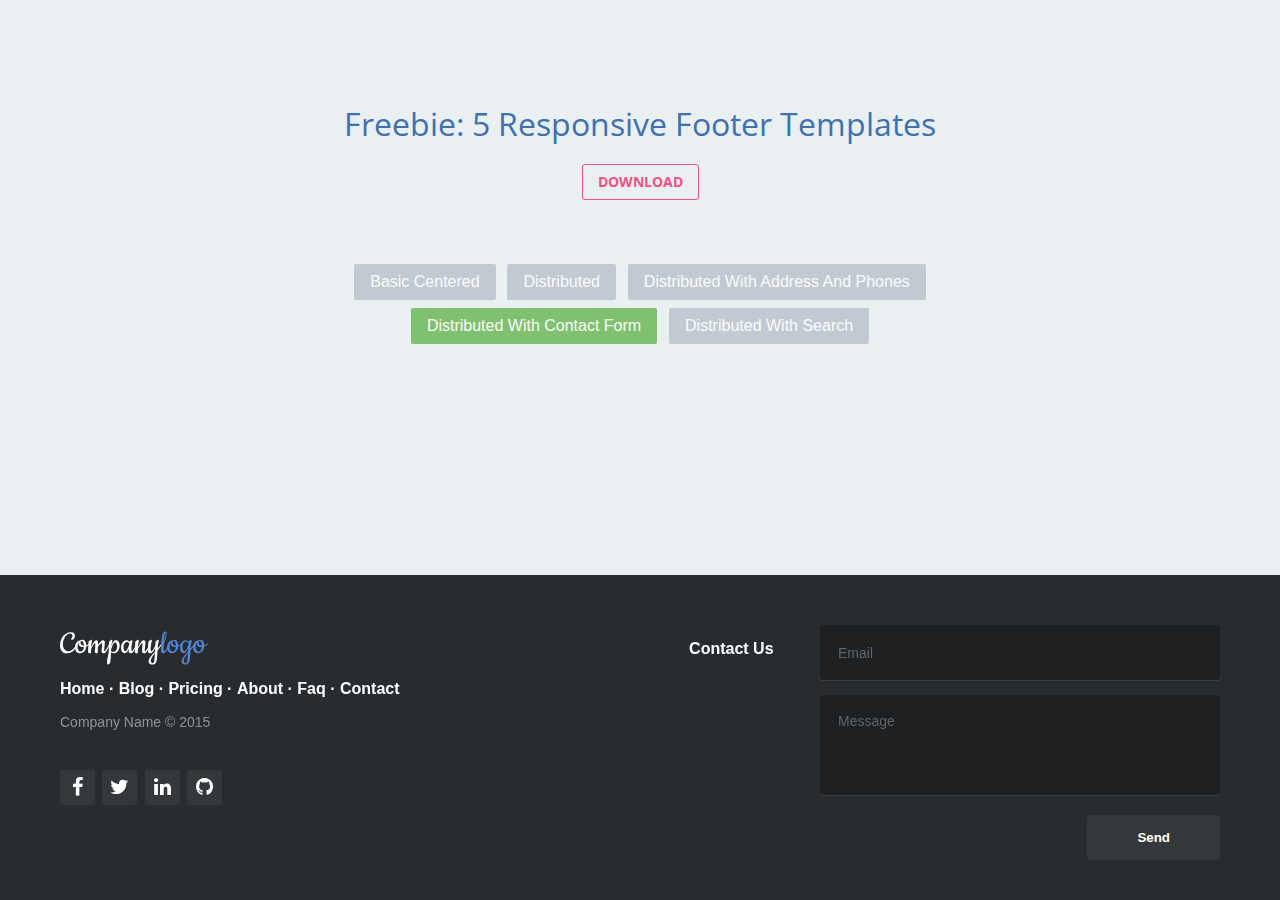
<file: freebie-footer-templates/footer-distributed-with-contact-form.html>
<!DOCTYPE html>
<html>

<head>

	<meta charset="utf-8">
	<meta http-equiv="X-UA-Compatible" content="IE=edge">
	<meta name="viewport" content="width=device-width, initial-scale=1">
	<meta name="keywords" content="footer, contact, form, icons" />

	<title>Footer Distributed With Contact Form</title>

	<link rel="stylesheet" href="css/demo.css">
	<link rel="stylesheet" href="css/footer-distributed-with-contact-form.css">

	<link rel="stylesheet" href="http://maxcdn.bootstrapcdn.com/font-awesome/4.2.0/css/font-awesome.min.css">

	<link href="http://fonts.googleapis.com/css?family=Cookie" rel="stylesheet" type="text/css">

</head>

	<body>

		<header>

			<h1>Freebie: 5 Responsive Footer Templates</h1>
			<h2><a href="http://tutorialzine.com/2015/01/freebie-5-responsive-footer-templates/">Download</a></h2>

			<ul>
				<li><a href="index.html">Basic Centered</a></li>
				<li><a href="footer-distributed.html">Distributed</a></li>
				<li><a href="footer-distributed-with-address-and-phones.html">Distributed With Address And Phones</a></li>
				<li><a href="footer-distributed-with-contact-form.html" class="active">Distributed With Contact Form</a></li>
				<li><a href="footer-distributed-with-search.html">Distributed With Search</a></li>
			</ul>

		</header>

		<!-- The content of your page would go here. -->

		<footer class="footer-distributed">

			<div class="footer-left">

				<h3>Company<span>logo</span></h3>

				<p class="footer-links">
					<a href="#">Home</a>
					·
					<a href="#">Blog</a>
					·
					<a href="#">Pricing</a>
					·
					<a href="#">About</a>
					·
					<a href="#">Faq</a>
					·
					<a href="#">Contact</a>
				</p>

				<p class="footer-company-name">Company Name &copy; 2015</p>

				<div class="footer-icons">

					<a href="#"><i class="fa fa-facebook"></i></a>
					<a href="#"><i class="fa fa-twitter"></i></a>
					<a href="#"><i class="fa fa-linkedin"></i></a>
					<a href="#"><i class="fa fa-github"></i></a>

				</div>

			</div>

			<div class="footer-right">

				<p>Contact Us</p>

				<form action="#" method="post">

					<input type="text" name="email" placeholder="Email" />
					<textarea name="message" placeholder="Message"></textarea>
					<button>Send</button>

				</form>

			</div>

		</footer>

	</body>

</html>
</file>
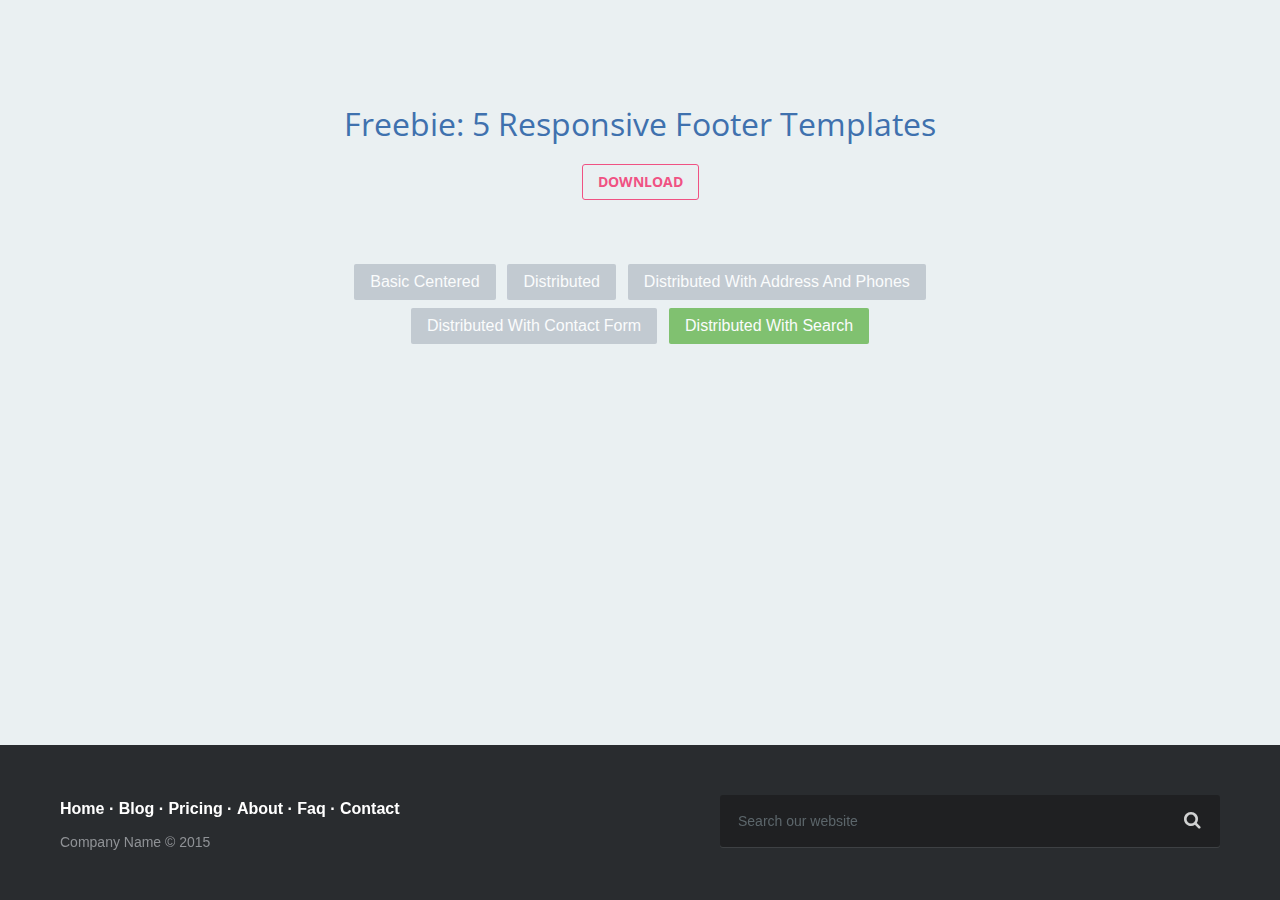
<file: freebie-footer-templates/footer-distributed-with-search.html>
<!DOCTYPE html>
<html>

<head>

	<meta charset="utf-8">
	<meta http-equiv="X-UA-Compatible" content="IE=edge">
	<meta name="viewport" content="width=device-width, initial-scale=1">
	<meta name="keywords" content="footer, search, form, icons" />

	<title>Footer with a Search Form</title>

	<link rel="stylesheet" href="css/demo.css">
	<link rel="stylesheet" href="css/footer-distributed-with-search.css">

	<link rel="stylesheet" href="http://maxcdn.bootstrapcdn.com/font-awesome/4.2.0/css/font-awesome.min.css">

</head>

	<body>

		<header>

			<h1>Freebie: 5 Responsive Footer Templates</h1>
			<h2><a href="http://tutorialzine.com/2015/01/freebie-5-responsive-footer-templates/">Download</a></h2>

			<ul>
				<li><a href="index.html">Basic Centered</a></li>
				<li><a href="footer-distributed.html">Distributed</a></li>
				<li><a href="footer-distributed-with-address-and-phones.html">Distributed With Address And Phones</a></li>
				<li><a href="footer-distributed-with-contact-form.html">Distributed With Contact Form</a></li>
				<li><a href="footer-distributed-with-search.html" class="active">Distributed With Search</a></li>
			</ul>

		</header>

		<!-- The content of your page would go here. -->

		<footer class="footer-distributed">

			<div class="footer-left">

				<p class="footer-links">
					<a href="#">Home</a>
					·
					<a href="#">Blog</a>
					·
					<a href="#">Pricing</a>
					·
					<a href="#">About</a>
					·
					<a href="#">Faq</a>
					·
					<a href="#">Contact</a>
				</p>

				<p class="footer-company-name">Company Name &copy; 2015</p>

			</div>

			<div class="footer-right">

				<form method="get" action="#">
					<input placeholder="Search our website" name="search" />
					<i class="fa fa-search"></i>
				</form>

			</div>

		</footer>

	</body>

</html>
</file>
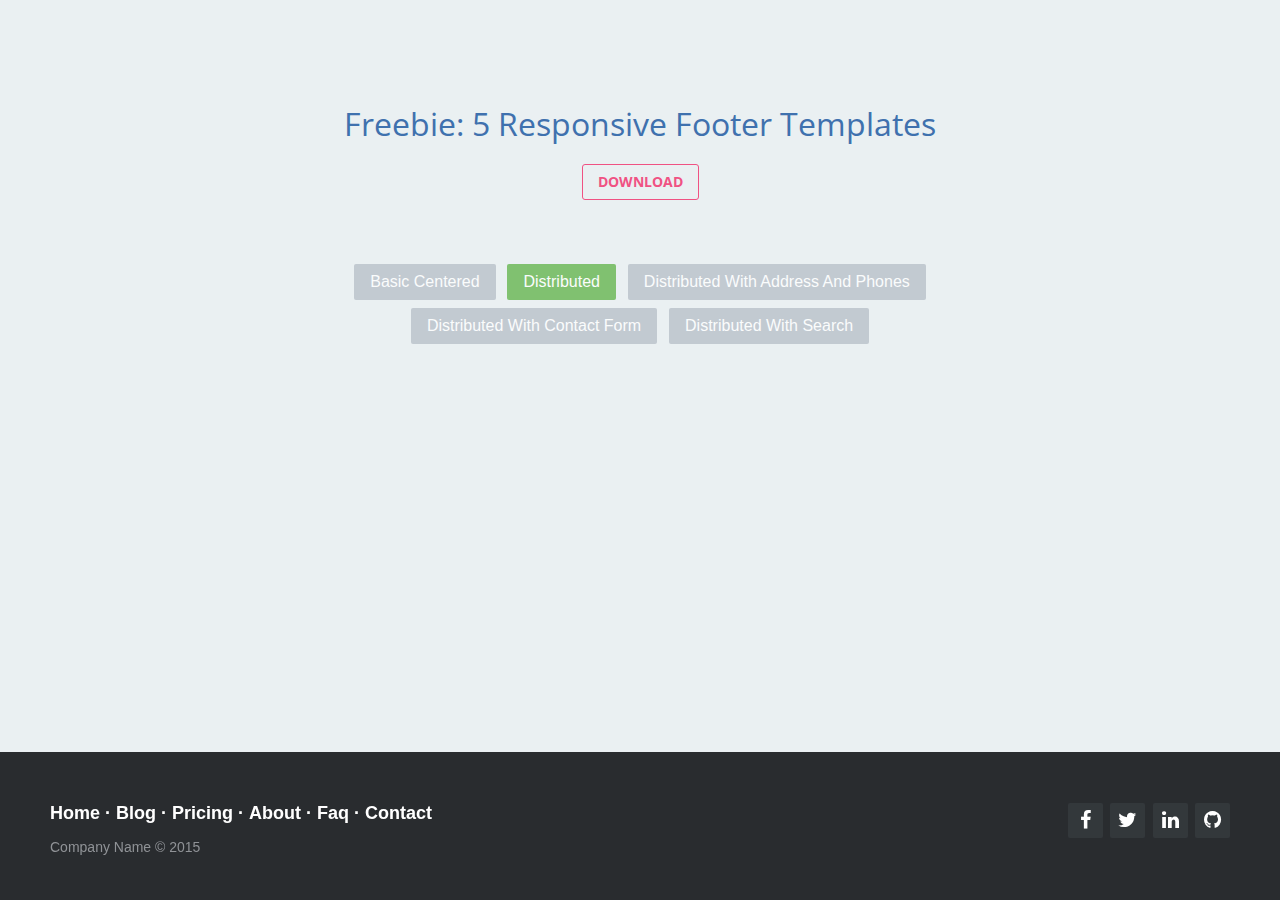
<file: freebie-footer-templates/footer-distributed.html>
<!DOCTYPE html>
<html>

<head>

	<meta charset="utf-8">
	<meta http-equiv="X-UA-Compatible" content="IE=edge">
	<meta name="viewport" content="width=device-width, initial-scale=1">
	<meta name="keywords" content="footer, links, icons" />

	<title>Distributed Footer</title>

	<link rel="stylesheet" href="css/demo.css">
	<link rel="stylesheet" href="css/footer-distributed.css">
	
	<link rel="stylesheet" href="http://maxcdn.bootstrapcdn.com/font-awesome/4.2.0/css/font-awesome.min.css">

</head>

	<body>

		<header>

			<h1>Freebie: 5 Responsive Footer Templates</h1>
			<h2><a href="http://tutorialzine.com/2015/01/freebie-5-responsive-footer-templates/">Download</a></h2>

			<ul>
				<li><a href="index.html">Basic Centered</a></li>
				<li><a href="footer-distributed.html" class="active">Distributed</a></li>
				<li><a href="footer-distributed-with-address-and-phones.html">Distributed With Address And Phones</a></li>
				<li><a href="footer-distributed-with-contact-form.html">Distributed With Contact Form</a></li>
				<li><a href="footer-distributed-with-search.html">Distributed With Search</a></li>
			</ul>

		</header>

		<!-- The content of your page would go here. -->

		<footer class="footer-distributed">

			<div class="footer-right">

				<a href="#"><i class="fa fa-facebook"></i></a>
				<a href="#"><i class="fa fa-twitter"></i></a>
				<a href="#"><i class="fa fa-linkedin"></i></a>
				<a href="#"><i class="fa fa-github"></i></a>

			</div>

			<div class="footer-left">

				<p class="footer-links">
					<a href="#">Home</a>
					·
					<a href="#">Blog</a>
					·
					<a href="#">Pricing</a>
					·
					<a href="#">About</a>
					·
					<a href="#">Faq</a>
					·
					<a href="#">Contact</a>
				</p>

				<p>Company Name &copy; 2015</p>
			</div>

		</footer>

	</body>

</html>
</file>
<file: css/style.css>
body {
    font-family: 'Montserrat', sans-serif;
}

body span {
    color: #00b3da
}

.bg-dark {
    background: transparent !important;
    transition: 0.3s
}

.bg-dark.scrolled {
    background: #2e4858 !important;
    box-shadow: 0 2px 15px #212529;
    transition: 0.3s;
    border-radius: 0
}

.navbar-expand-md {
    background: #2e4858
}

.lulu {
    border: 0
}

.nav-link:hover {
    color: #0098ba !important;
    font-weight: 400;
    transition: 0.1s ease-in-out
}

.nav-link {
    font-size: 18px !important;
}

/* Mở đầu trang 1 */

.page1 {
    background: url('../img/about.png') no-repeat center center;
    background-size: cover;
    background-attachment: fixed;
    min-height: 100vh;
    display: flex;
    align-items: center;
    text-align: center
}

.page1 h1 {
    font-size: 46px;
    color: rgb(255, 255, 255);
    font-weight: 600;
    line-height: 1.087;
    text-align: center;
    letter-spacing: 5px
}

/* Kết thúc trang 1 */

/* Mở đầu trang 2 */

.page2 {
    background: #e7f1f8;
    min-height: 100vh;
    display: flex;
    align-items: center;
    text-align: center
}

.page2 h2 {
    margin: 36px 0;
    font-size: 45px;
    color: rgb(46, 72, 88);
    font-weight: 700;
    line-height: 1;
    text-align: center;
}

.page2 p {
    font-size: 20px;
    color: rgb(46, 72, 88);
    line-height: 1.4;
    text-align: center;
    letter-spacing: 2.5px
}

/* Kết thúc trang 2 */

.page3 {
    background: #fff;
    min-height: 100vh;
    display: flex;
    align-items: center;
    padding: 156px 0;
}

.page3 .who h2 {
    font-size: 40px;
    color: rgb(46, 72, 88);
    font-weight: 700;
    line-height: 1.2;
    text-align: justify;
    position: relative;
}

.page3 .who h2:before {
    content: '';
    position: absolute;
    background-color: rgb(0, 179, 218);
    left: 72px;
    width: 142px;
    height: 3px;
    bottom: -30px;
    display: block;
    transform: translateX(-50%);
}

.page3 .who p {
    max-width: 450px;
    font-size: 20px;
    color: rgba(46, 72, 88, 0.801);
    line-height: 1.2;
    text-align: justify;
    margin-top: 68px
}

.page3 .goal {
    margin-top: 113px;
    position: relative;
}

.page3 .goal h2 {
    font-size: 40px;
    color: rgb(46, 72, 88);
    font-weight: 700;
    line-height: 1.2;
    text-align: right;
    position: relative;
}

.page3 .goal h2:before {
    content: '';
    position: absolute;
    background-color: rgb(0, 179, 218);
    right: -70px;
    width: 142px;
    height: 3px;
    bottom: -30px;
    display: block;
    transform: translateX(-50%);
}

.page3 .goal p {
    max-width: 450px;
    font-size: 20px;
    color: rgba(46, 72, 88, 0.801);
    line-height: 1.2;
    text-align: justify;
    text-align-last: right;
    -moz-text-align-last: right;
    float: right;
    margin-top: 68px
}

.page4 {
    background: #2e4858;
    min-height: 100vh;
    padding: 156px 0;
    display: flex;
    align-items: center;
    text-align: center
}

.page4 .process h2 {
    font-size: 40px;
    color: #fff;
    font-weight: 700;
    line-height: 0.6;
    text-align: center;
}

.page4 .process p {
    font-size: 20px;
    color: #fff;
    line-height: 1.2;
    text-align: center;
    margin: 50px 0
}

.page4 .table {
    margin: 0 auto
}

.page4 .table .table1,
.page4 .table .table3 {
    padding: 2rem 1rem 3rem 1rem;
    background: #fff;
}

.page4 .table .table2 {
    padding: 2rem 1rem 3rem 1rem;
    background: #e7f1f8;
}

.page4 .table .table1 h5,
.page4 .table .table2 h5,
.page4 .table .table3 h5 {
    font-size: 20px;
    color: rgb(46, 72, 88);
    line-height: 1.2;
    text-align: center;
    font-weight: 600
}

.page4 .table .table1 p,
.page4 .table .table2 p,
.page4 .table .table3 p {
    color: rgba(46, 72, 88, 0.801);
}

.page5 {
    background: url('../img/our_services.png') no-repeat center center;
    display: flex;
    align-items: center;
    text-align: center;
    min-height: 338px
}

.page5 .sentence {
    font-size: 25px;
    color: #fff;
    line-height: 1.2;
    text-align: center;
}

.page5 .btn a {
    border: 2px solid rgba(255, 255, 255, 0.53);
    border-radius: 50px;
    color: rgba(255, 255, 255, 0.63);
    padding: 15px 57px;
    font-size: 18px;
    line-height: 1.2;
    text-align: center;

}

.page5 .btn a:hover {
    border: 2px solid #0098ba;
    color: #0098ba;
    text-decoration: none;
    transition: 0.1s ease-in-out
}

.end {
    background: #2e4858;
}

.end .nav li {
    padding: 0 50px;
}

.end .nav li a {
    color: #fff;
    font-size: 18px;
    font-weight: 500;
    line-height: 1.246;
}

.end .nav li a:hover {
    color: #0098ba;
    text-decoration: none;
    transition: 0.1s ease-in-out
}


/* SERVICES */

.page1_2 {
    background: url('../img/services.png') no-repeat center center;
    background-size: cover;
    background-attachment: fixed;
    min-height: 100vh;
    display: flex;
    align-items: center;
    text-align: center;
    padding: 120px
}

.page1_2 .service h2 {
    font-size: 40px;
    color: #fff;
    font-weight: 700;
    line-height: 0.6;
    text-align: center;
}

.page1_2 .service p {
    font-size: 20px;
    color: #fff;
    line-height: 1.2;
    text-align: center;
    margin: 50px 0;
    letter-spacing: 2px
}

.page1_2 .menu1,
.page1_2 .menu2,
.page1_2 .menu3,
.page1_2 .menu4 {
    padding: 2rem 1rem 3rem 1rem;
    background: #fff;
    margin: 0 1rem;
    border-radius: 10px;
}

.page1_2 .service_menu h5{
    font-size: 20px;
    color: rgb(46, 72, 88);
    line-height: 1.2;
    text-align: center;
    font-weight: 600
}

.page1_2 .service_menu p {
    color: rgba(46, 72, 88, 0.801);
}



.page2_2 {
    background: #2e4858;
    display: flex;
    align-items: center;
    padding: 100px 0;
}

.page2_2 .go_pro h2 {
        font-size: 40px;
        color: rgb(255, 255, 255);
        font-weight: bold;
        line-height: 1.2;
}

.page2_2 .go_pro p {
        font-size: 18px;
        color: rgba(255, 255, 255, 0.502);
        letter-spacing: 4px
}

.page2_2 .linka {
background: #00b3da;
padding: 1rem 5rem;
border: 0;
box-shadow: 0 -4px 0 rgba(0, 0, 0, 0.404) inset;
color: white;
border-radius: 10px;
letter-spacing: 1px;
font-size: 18px
}

.page2_2 .linka:hover {
    background: #0098ba;
    box-shadow: 0 -4px 0 rgba(0, 0, 0, 0.404) inset;
    color: white;
    transition: 0.1s ease-in-out
}

.page2_2 .linka:active:focus {
    background: #00b3da;
    color: white;
    box-shadow: none;
    margin-bottom: -3px;
    margin-top: 3px;
}

.page3_2 {
    background: #fff;
    display: flex;
    align-items: center;
    text-align: center
}

.page3_2 .nav {
    padding: 10px
}
</file>
<file: freebie-footer-templates/css/demo.css>
@import url('http://fonts.googleapis.com/css?family=Open+Sans:400,700');

*{
	padding:0;
	margin:0;
}

html{
	background-color: #eaf0f2;
}

body{
	font:14px/1.5 Arial, Helvetica, sans-serif;
}

header{
	text-align: center;
	padding-top: 100px;
	margin-bottom:200px;
}

header h1{
	font: normal 32px/1.5 'Open Sans', sans-serif;
	color: #3F71AE;
	padding-bottom: 16px;
}

header h2{
	color: #F05283;
}

header h2 a{
	color:inherit;
	text-decoration: none;
	display: inline-block;
	border: 1px solid #F05283;
	padding: 10px 15px;
	border-radius: 3px;
	font: bold 14px/1 'Open Sans', sans-serif;
	text-transform: uppercase;
}

header h2 a:hover{
	background-color:#F05283;
	transition:0.2s;
	color:#fff;
}

header ul {
	max-width: 600px;
	margin: 60px auto 0;
}

header ul a{
	text-decoration: none;
	color: #FFF;
	text-align: left;
	background-color: #B9C1CA;
	padding: 10px 16px;
	border-radius: 2px;
	opacity: 0.8;
	font-size: 16px;
	display: inline-block;
	margin: 4px;
	line-height: 1;
	outline: none;

	transition: 0.2s ease;
}

header ul li a.active{
	background-color: #66B650;
	pointer-events: none;
}

header ul li a:hover {
	opacity: 1;
}

header ul{
	list-style: none;
	padding: 0;
}

header ul li{
	display: inline-block;
}


/* In our demo, the footers are fixed to the bottom of the page */

footer{
	position: fixed;
	bottom: 0;
}

@media (max-height:800px){
	footer { position: static; }
	header { padding-top:40px; }
}
</file>
<file: freebie-footer-templates/css/footer-basic-centered.css>
.footer-basic-centered{
	background-color: #292c2f;
	box-shadow: 0 1px 1px 0 rgba(0, 0, 0, 0.12);
	box-sizing: border-box;
	width: 100%;
	text-align: center;
	font: normal 18px sans-serif;

	padding: 45px;
	margin-top: 80px;
}

.footer-basic-centered .footer-company-motto{
	color:  #8d9093;
	font-size: 24px;
	margin: 0;
}

.footer-basic-centered .footer-company-name{
	color:  #8f9296;
	font-size: 14px;
	margin: 0;
}

.footer-basic-centered .footer-links{
	list-style: none;
	font-weight: bold;
	color:  #ffffff;
	padding: 35px 0 23px;
	margin: 0;
}

.footer-basic-centered .footer-links a{
	display:inline-block;
	text-decoration: none;
	color: inherit;
}

/* If you don't want the footer to be responsive, remove these media queries */

@media (max-width: 600px) {

	.footer-basic-centered{
		padding: 35px;
	}

	.footer-basic-centered .footer-company-motto{
		font-size: 18px;
	}

	.footer-basic-centered .footer-company-name{
		font-size: 12px;
	}

	.footer-basic-centered .footer-links{
		font-size: 14px;
		padding: 25px 0 20px;
	}

	.footer-basic-centered .footer-links a{
		line-height: 1.8;
	}
}
</file>
<file: freebie-footer-templates/css/footer-distributed-with-address-and-phones.css>
.footer-distributed{
	background-color: #292c2f;
	box-shadow: 0 1px 1px 0 rgba(0, 0, 0, 0.12);
	box-sizing: border-box;
	width: 100%;
	text-align: left;
	font: bold 16px sans-serif;

	padding: 55px 50px;
	margin-top: 80px;
}

.footer-distributed .footer-left,
.footer-distributed .footer-center,
.footer-distributed .footer-right{
	display: inline-block;
	vertical-align: top;
}

/* Footer left */

.footer-distributed .footer-left{
	width: 40%;
}

/* The company logo */

.footer-distributed h3{
	color:  #ffffff;
	font: normal 36px 'Cookie', cursive;
	margin: 0;
}

.footer-distributed h3 span{
	color:  #5383d3;
}

/* Footer links */

.footer-distributed .footer-links{
	color:  #ffffff;
	margin: 20px 0 12px;
	padding: 0;
}

.footer-distributed .footer-links a{
	display:inline-block;
	line-height: 1.8;
	text-decoration: none;
	color:  inherit;
}

.footer-distributed .footer-company-name{
	color:  #8f9296;
	font-size: 14px;
	font-weight: normal;
	margin: 0;
}

/* Footer Center */

.footer-distributed .footer-center{
	width: 35%;
}

.footer-distributed .footer-center i{
	background-color:  #33383b;
	color: #ffffff;
	font-size: 25px;
	width: 38px;
	height: 38px;
	border-radius: 50%;
	text-align: center;
	line-height: 42px;
	margin: 10px 15px;
	vertical-align: middle;
}

.footer-distributed .footer-center i.fa-envelope{
	font-size: 17px;
	line-height: 38px;
}

.footer-distributed .footer-center p{
	display: inline-block;
	color: #ffffff;
	vertical-align: middle;
	margin:0;
}

.footer-distributed .footer-center p span{
	display:block;
	font-weight: normal;
	font-size:14px;
	line-height:2;
}

.footer-distributed .footer-center p a{
	color:  #5383d3;
	text-decoration: none;;
}


/* Footer Right */

.footer-distributed .footer-right{
	width: 20%;
}

.footer-distributed .footer-company-about{
	line-height: 20px;
	color:  #92999f;
	font-size: 13px;
	font-weight: normal;
	margin: 0;
}

.footer-distributed .footer-company-about span{
	display: block;
	color:  #ffffff;
	font-size: 14px;
	font-weight: bold;
	margin-bottom: 20px;
}

.footer-distributed .footer-icons{
	margin-top: 25px;
}

.footer-distributed .footer-icons a{
	display: inline-block;
	width: 35px;
	height: 35px;
	cursor: pointer;
	background-color:  #33383b;
	border-radius: 2px;

	font-size: 20px;
	color: #ffffff;
	text-align: center;
	line-height: 35px;

	margin-right: 3px;
	margin-bottom: 5px;
}

/* If you don't want the footer to be responsive, remove these media queries */

@media (max-width: 880px) {

	.footer-distributed{
		font: bold 14px sans-serif;
	}

	.footer-distributed .footer-left,
	.footer-distributed .footer-center,
	.footer-distributed .footer-right{
		display: block;
		width: 100%;
		margin-bottom: 40px;
		text-align: center;
	}

	.footer-distributed .footer-center i{
		margin-left: 0;
	}

}
</file>
<file: freebie-footer-templates/css/footer-distributed-with-contact-form.css>
.footer-distributed{
	background-color: #292c2f;
	box-shadow: 0 1px 1px 0 rgba(0, 0, 0, 0.12);
	box-sizing: border-box;
	width: 100%;
	font: bold 16px sans-serif;
	text-align: left;

	padding: 50px 60px 40px;
	margin-top: 80px;
	overflow: hidden;
}

/* Footer left */

.footer-distributed .footer-left{
	float: left;
}

/* The company logo */

.footer-distributed h3{
	color:  #ffffff;
	font: normal 36px 'Cookie', cursive;
	margin: 0 0 10px;
}

.footer-distributed h3 span{
	color:  #5383d3;
}

/* Footer links */

.footer-distributed .footer-links{
	color:  #ffffff;
	margin: 0 0 10px;
	padding: 0;
}

.footer-distributed .footer-links a{
	display:inline-block;
	line-height: 1.8;
	text-decoration: none;
	color:  inherit;
}

.footer-distributed .footer-company-name{
	color:  #8f9296;
	font-size: 14px;
	font-weight: normal;
	margin: 0;
}

/* Footer social icons */

.footer-distributed .footer-icons{
	margin-top: 40px;
}

.footer-distributed .footer-icons a{
	display: inline-block;
	width: 35px;
	height: 35px;
	cursor: pointer;
	background-color:  #33383b;
	border-radius: 2px;

	font-size: 20px;
	color: #ffffff;
	text-align: center;
	line-height: 35px;

	margin-right: 3px;
	margin-bottom: 5px;
}

/* Footer Right */

.footer-distributed .footer-right{
	float: right;
}

.footer-distributed .footer-right p{
	display: inline-block;
	vertical-align: top;
	margin: 15px 42px 0 0;
	color: #ffffff;
}

/* The contact form */

.footer-distributed form{
	display: inline-block;
}

.footer-distributed form input,
.footer-distributed form textarea{
	display: block;
	border-radius: 3px;
	box-sizing: border-box;
	background-color:  #1f2022;
	box-shadow: 0 1px 0 0 rgba(255, 255, 255, 0.1);
	border: none;
	resize: none;

	font: inherit;
	font-size: 14px;
	font-weight: normal;
	color:  #d1d2d2;

	width: 400px;
	padding: 18px;
}

.footer-distributed ::-webkit-input-placeholder {
	color:  #5c666b;
}

.footer-distributed ::-moz-placeholder {
	color:  #5c666b;
	opacity: 1;
}

.footer-distributed :-ms-input-placeholder{
	color:  #5c666b;
}


.footer-distributed form input{
	height: 55px;
	margin-bottom: 15px;
}

.footer-distributed form textarea{
	height: 100px;
	margin-bottom: 20px;
}

.footer-distributed form button{
	border-radius: 3px;
	background-color:  #33383b;
	color: #ffffff;
	border: 0;
	padding: 15px 50px;
	font-weight: bold;
	float: right;
}

/* If you don't want the footer to be responsive, remove these media queries */

@media (max-width: 1000px) {

	.footer-distributed {
		font: bold 14px sans-serif;
	}

	.footer-distributed .footer-company-name{
		font-size: 12px;
	}

	.footer-distributed form input,
	.footer-distributed form textarea{
		width: 250px;
	}

	.footer-distributed form button{
		padding: 10px 35px;
	}

}

@media (max-width: 800px) {

	.footer-distributed{
		padding: 30px;
	}

	.footer-distributed .footer-left,
	.footer-distributed .footer-right{
		float: none;
		max-width: 300px;
		margin: 0 auto;
	}

	.footer-distributed .footer-left{
		margin-bottom: 40px;
	}

	.footer-distributed form{
		margin-top: 30px;
	}

	.footer-distributed form{
		display: block;
	}

	.footer-distributed form button{
		float: none;
	}
}
</file>
<file: freebie-footer-templates/css/footer-distributed-with-search.css>
.footer-distributed{
	background-color: #292c2f;
	box-shadow: 0 1px 1px 0 rgba(0, 0, 0, 0.12);
	box-sizing: border-box;
	width: 100%;
	font: bold 16px sans-serif;
	text-align: left;

	padding: 50px 60px;
	margin-top: 80px;
	overflow: hidden;
}

/* Footer left */

.footer-distributed .footer-left{
	float: left;
}

.footer-distributed .footer-links{
	color:  #ffffff;
	margin: 0 0 10px;
	padding: 0;
}

.footer-distributed .footer-links a{
	display:inline-block;
	line-height: 1.8;
	text-decoration: none;
	color:  inherit;
}

.footer-distributed .footer-company-name{
	color:  #8f9296;
	font-size: 14px;
	font-weight: normal;
	margin: 0;
}


/* Footer right */

.footer-distributed .footer-right{
	float: right;
}

/* The search form */

.footer-distributed form{
	position: relative;
}

.footer-distributed form input{
	display: block;
	border-radius: 3px;
	box-sizing: border-box;
	background-color:  #1f2022;
	box-shadow: 0 1px 0 0 rgba(255, 255, 255, 0.1);
	border: none;

	font: inherit;
	font-size: 14px;
	font-weight: normal;
	color:  #d1d2d2;

	width: 500px;
	padding: 18px 50px 18px 18px;
}

.footer-distributed form input:focus{
	outline: none;
}

/* Changing the placeholder color */

.footer-distributed form input::-webkit-input-placeholder {
	color:  #5c666b;
}

.footer-distributed form input::-moz-placeholder {
	opacity: 1;
	color:  #5c666b;
}

.footer-distributed form input:-ms-input-placeholder{
	color:  #5c666b;
}

/* The magnify glass icon */

.footer-distributed form i{
	width: 18px;
	height: 18px;
	position: absolute;
	top: 16px;
	right: 18px;

	color: #d1d2d2;
	font-size: 18px;
}

/* If you don't want the footer to be responsive, remove these media queries */

@media (max-width: 1000px) {

	.footer-distributed form input{
		width: 300px;
	}

}

@media (max-width: 800px) {

	.footer-distributed{
		padding: 30px;
		text-align: center;
		font: bold 14px sans-serif;
	}

	.footer-distributed .footer-company-name{
		margin-top: 10px;
		font-size: 12px;
	}

	.footer-distributed .footer-left,
	.footer-distributed .footer-right{
		float: none;
		max-width: 300px;
		margin: 0 auto;
	}

	.footer-distributed .footer-left{
		margin-bottom: 20px;
	}

	.footer-distributed form input{
		width: 100%;
	}

}
</file>
<file: freebie-footer-templates/css/footer-distributed.css>
.footer-distributed{
	background-color: #292c2f;
	box-shadow: 0 1px 1px 0 rgba(0, 0, 0, 0.12);
	box-sizing: border-box;
	width: 100%;
	text-align: left;
	font: normal 16px sans-serif;

	padding: 45px 50px;
	margin-top: 80px;
}

.footer-distributed .footer-left p{
	color:  #8f9296;
	font-size: 14px;
	margin: 0;
}

/* Footer links */

.footer-distributed p.footer-links{
	font-size:18px;
	font-weight: bold;
	color:  #ffffff;
	margin: 0 0 10px;
	padding: 0;
}

.footer-distributed p.footer-links a{
	display:inline-block;
	line-height: 1.8;
	text-decoration: none;
	color:  inherit;
}

.footer-distributed .footer-right{
	float: right;
	margin-top: 6px;
	max-width: 180px;
}

.footer-distributed .footer-right a{
	display: inline-block;
	width: 35px;
	height: 35px;
	background-color:  #33383b;
	border-radius: 2px;

	font-size: 20px;
	color: #ffffff;
	text-align: center;
	line-height: 35px;

	margin-left: 3px;
}

/* If you don't want the footer to be responsive, remove these media queries */

@media (max-width: 600px) {

	.footer-distributed .footer-left,
	.footer-distributed .footer-right{
		text-align: center;
	}

	.footer-distributed .footer-right{
		float: none;
		margin: 0 auto 20px;
	}

	.footer-distributed .footer-left p.footer-links{
		line-height: 1.8;
	}
}
</file>
